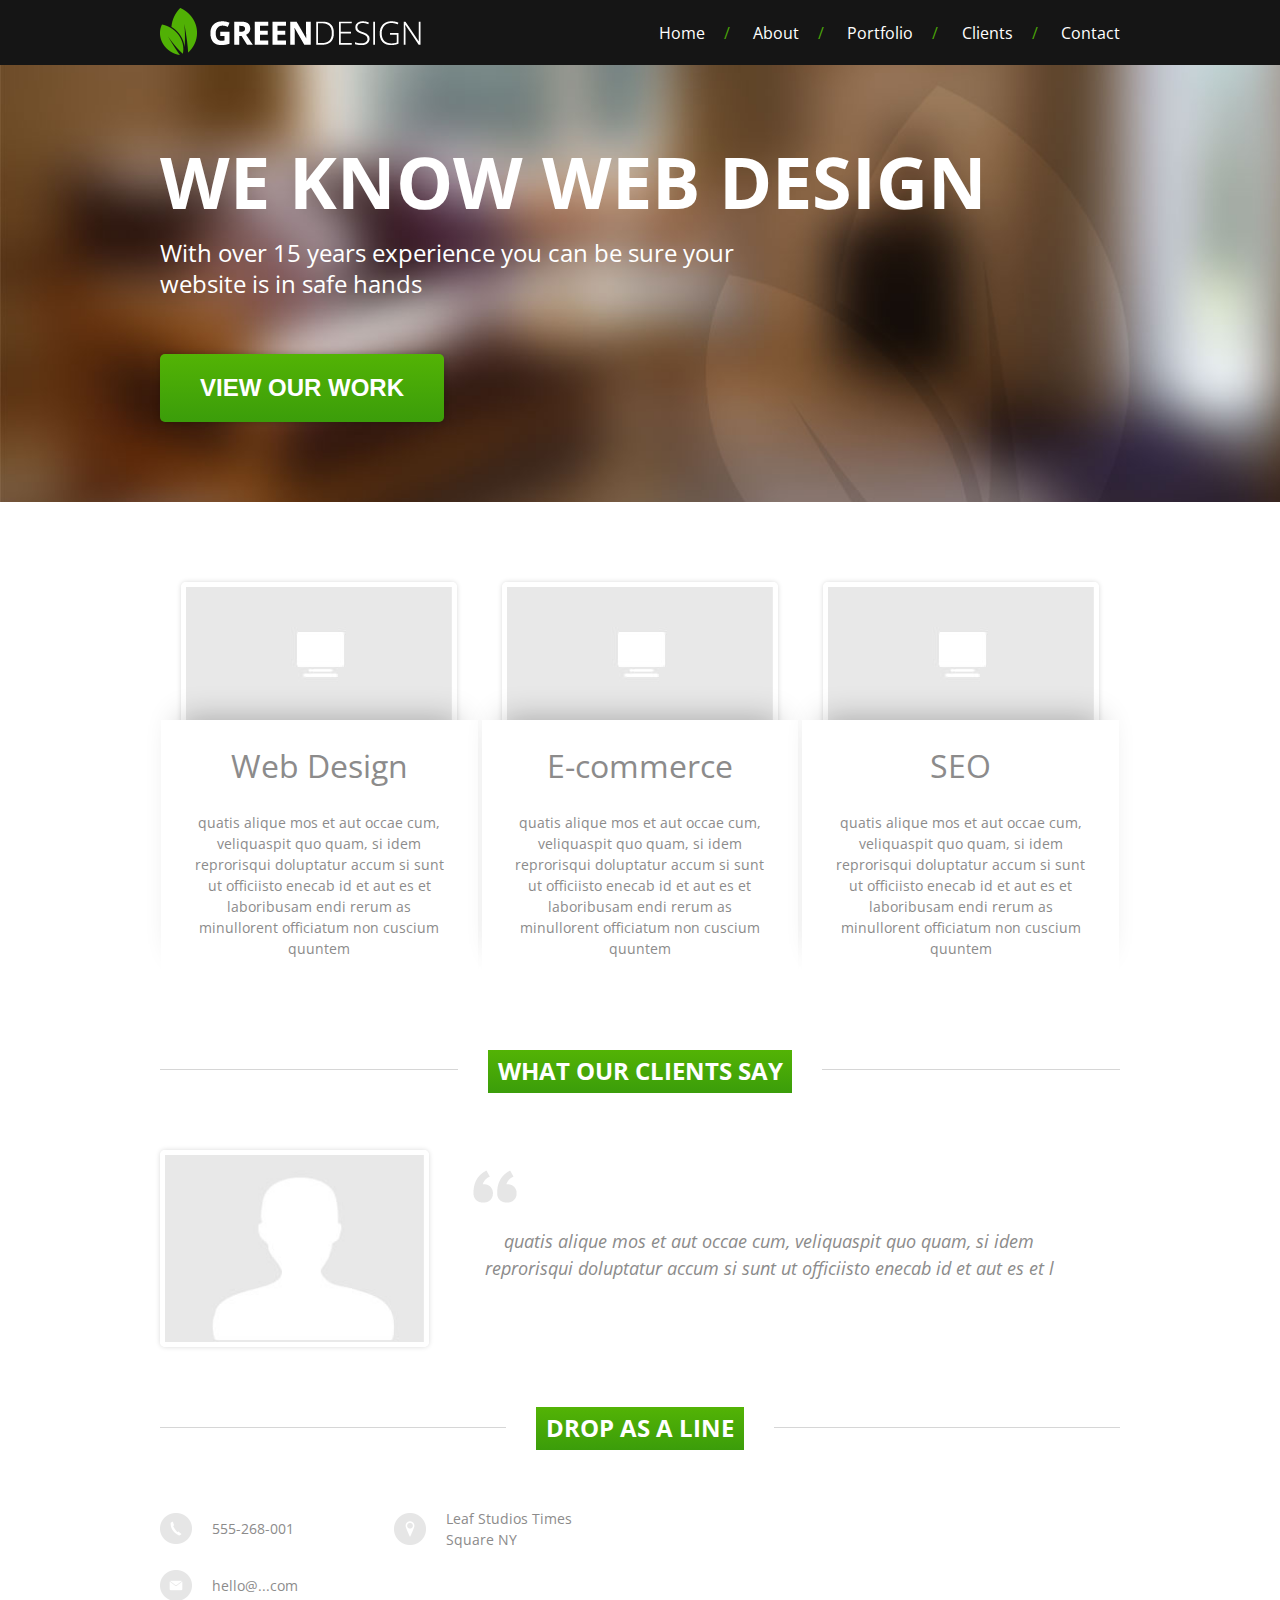
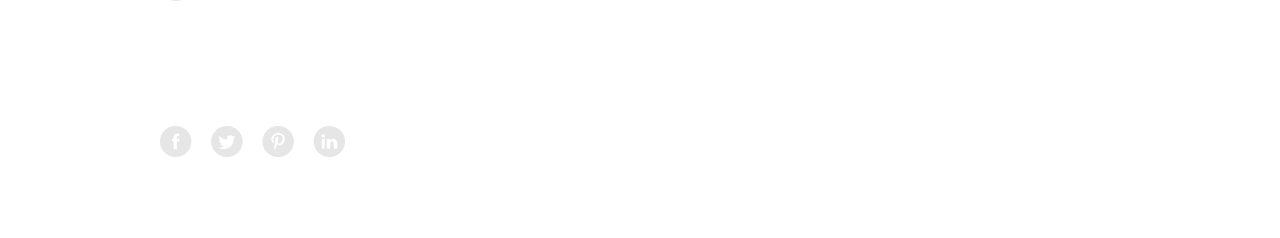
<file: Practice/Basic_knowlege/index.html>
<!DOCTYPE html>
<html lang="en">
  <head>
    <meta charset="utf-8" />
    <meta name="viewport" content="width=device-width, initial-scale=1.0" />
    <title>Green Design</title>
    <link rel="stylesheet" href="css/reset.css" />
    <link rel="stylesheet" href="css/style.css" />
    <link href='https://fonts.googleapis.com/css?family=Open+Sans:400,300,300italic,400italic,600,600italic,700,700italic,800italic,800' rel='stylesheet' type='text/css' />
  </head>
  <body>
    <div class="wrapper">
      <header class="header">
        <div class="inside-wrapper">
          <a href="index.html" class="logo link">
            <img src="img/logo.png" alt="Home page" title="Home page" />
          </a>
          <nav class="nav">
            <ul class="nav-list">
              <li class="nav-item inline"><a class="link" href="#">Home</a></li>
              <li class="nav-item inline"><a class="link" href="#">About</a></li>
              <li class="nav-item inline"><a class="link" href="#">Portfolio</a></li>
              <li class="nav-item inline"><a class="link" href="#">Clients</a></li>
              <li class="nav-item inline"><a class="link" href="#">Contact</a>
            </ul>
          </nav>
        </div>
      </header>
      <main class="main">
        <section class="section banner">
          <div class="inside-wrapper">
            <h1 class="banner-title">We know web design</h1>
            <p class="banner-description">With over 15 years experience you can be sure your website is in safe hands
            </p>
            <button class="ui-element banner-button">View our work</button>
          </div>
        </section>
        <section class="section services">
          <div class="inside-wrapper">
            <ul class="services-list">
              <li class="services-item inline">
                  <img src="img/web-design.jpg" class="image"/>
                  <div class="services-description">
                      <h2 class="services-description-title">Web Design</h2>
                  <p>
                    quatis alique mos et aut occae cum, veliquaspit quo quam, si idem reprorisqui doluptatur accum si sunt ut officiisto enecab id et aut es et laboribusam endi rerum as minullorent officiatum non cuscium quuntem
                  </p>
                </div>
              </li>
               <li class="services-item inline">
                  <img src="img/web-design.jpg" class="image"/>
                  <div class="services-description">
                      <h2 class="services-description-title">E-commerce</h2>
                  <p>
                    quatis alique mos et aut occae cum, veliquaspit quo quam, si idem reprorisqui doluptatur accum si sunt ut officiisto enecab id et aut es et laboribusam endi rerum as minullorent officiatum non cuscium quuntem
                  </p>
                </div>
              </li>
               <li class="services-item inline">
                  <img src="img/web-design.jpg" class="image"/>
                  <div class="services-description">
                      <h2 class="services-description-title">SEO</h2>
                  <p>
                    quatis alique mos et aut occae cum, veliquaspit quo quam, si idem reprorisqui doluptatur accum si sunt ut officiisto enecab id et aut es et laboribusam endi rerum as minullorent officiatum non cuscium quuntem
                  </p>
                </div>
              </li>
            </ul>
          </div>        
        </section>
        <section class="section section-with-title client-say">
          <div class="inside-wrapper">
            <div class="section-title">
              <div class="ui-element">
                What our clients say
              </div>
            </div>
            <img src="img/client.jpg" alt="client photo" title="client photo" class="image client-image"/>
            <div class="client-quote">
              <div class="icon-quote"></div>
              <p>
                quatis alique mos et aut occae cum, veliquaspit quo quam, si idem reprorisqui doluptatur accum si sunt ut officiisto enecab id et aut es et l
              </p>
            </div>
          </div>
        </section>
        <section class="section section-with-title">
          <div class="inside-wrapper">
            <div class="section-title">
              <div class="ui-element">
                Drop as a line
              </div>
            </div>
            <div class="contact">
              <ul class="contact-list inline">
                <li class="contact-item inline">
                  <a href="tel:555-268-001" class="link" title="Call">
                    <span class="contact-icon icon-phone"></span><span class="contact-data">555-268-001
                    </span>
                  </a>
                </li>
                <li class="contact-item inline">
                  <a href="#" class="link" title="Open the map">
                    <span class="contact-icon icon-location"></span><span class="contact-data">
                    Leaf Studios Times Square NY
                    </span>
                  </a>
                </li>
                <li class="contact-item inline">
                  <a href="mailto:hello@...com" class="link" title="Send a mail">
                    <span class="contact-icon icon-mail"></span><span class="contact-data">hello@...com
                    </span>
                  </a>
                </li>
              </ul>
              <div class="map-container inline">
              <iframe class="map" src="https://www.google.com/maps/embed?pb=!1m18!1m12!1m3!1d387145.86626889417!2d-74.2581879779189!3d40.70531105474913!2m3!1f0!2f0!3f0!3m2!1i1024!2i768!4f13.1!3m3!1m2!1s0x89c24fa5d33f083b%3A0xc80b8f06e177fe62!2z0J3RjNGOLdCZ0L7RgNC6LCDQodCo0JA!5e0!3m2!1sru!2sua!4v1456259521198" width="400" height="300" frameborder="0" allowfullscreen></iframe>
            </div>
              <ul class="social-list">
                <li class="social-item inline">
                  <a href="#" class="contact-icon icon-facebook" title="facebook"></a>
                </li>
                <li class="social-item inline">
                  <a href="#" class="contact-icon icon-twitter" title="twitter"></a>
                </li>
                <li class="social-item inline">
                  <a href="#" class="contact-icon icon-pinterest" title="pinterest"></a>
                </li>
                <li class="social-item inline">
                  <a href="#" class="contact-icon icon-linkedin" title="linkedin"></a>
                </li>
              </ul>
            </div>
          
          </div>
        </section>
      </main>
    </div>
  </body>
</html>
</file>
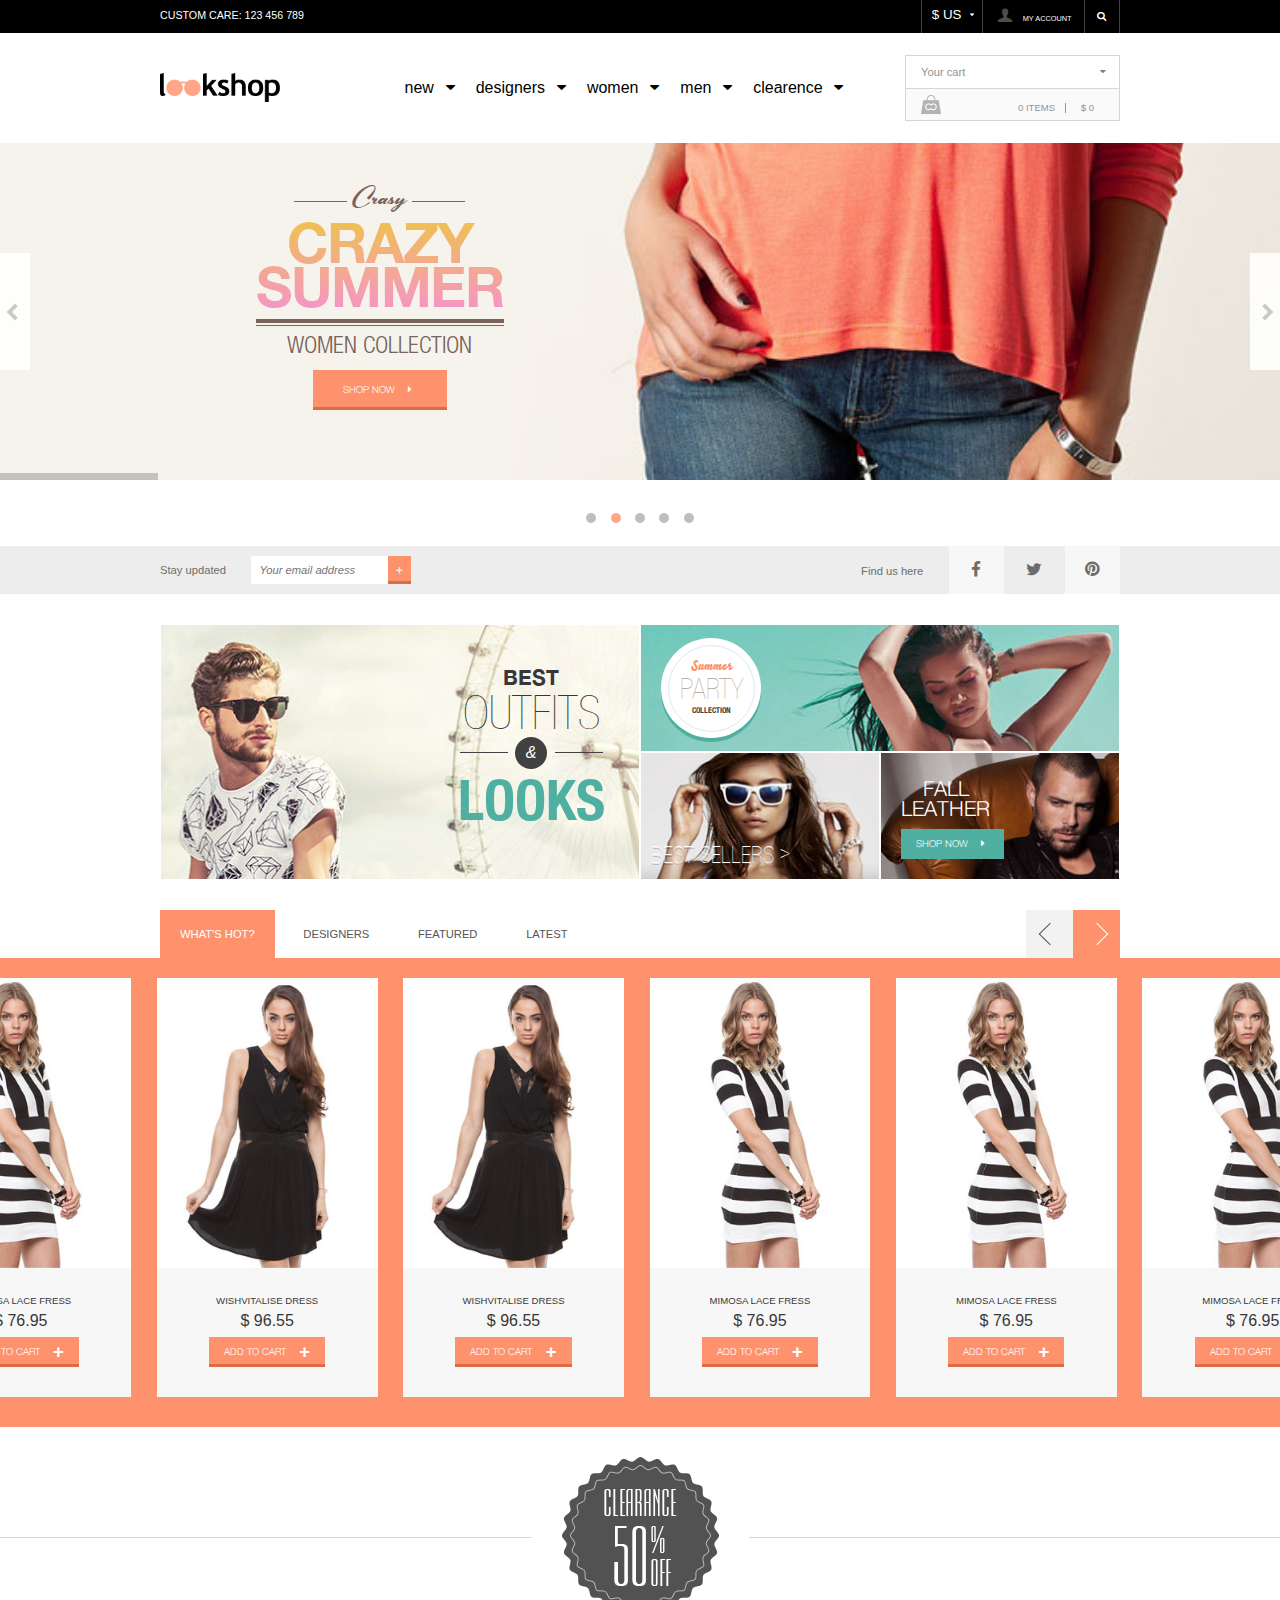
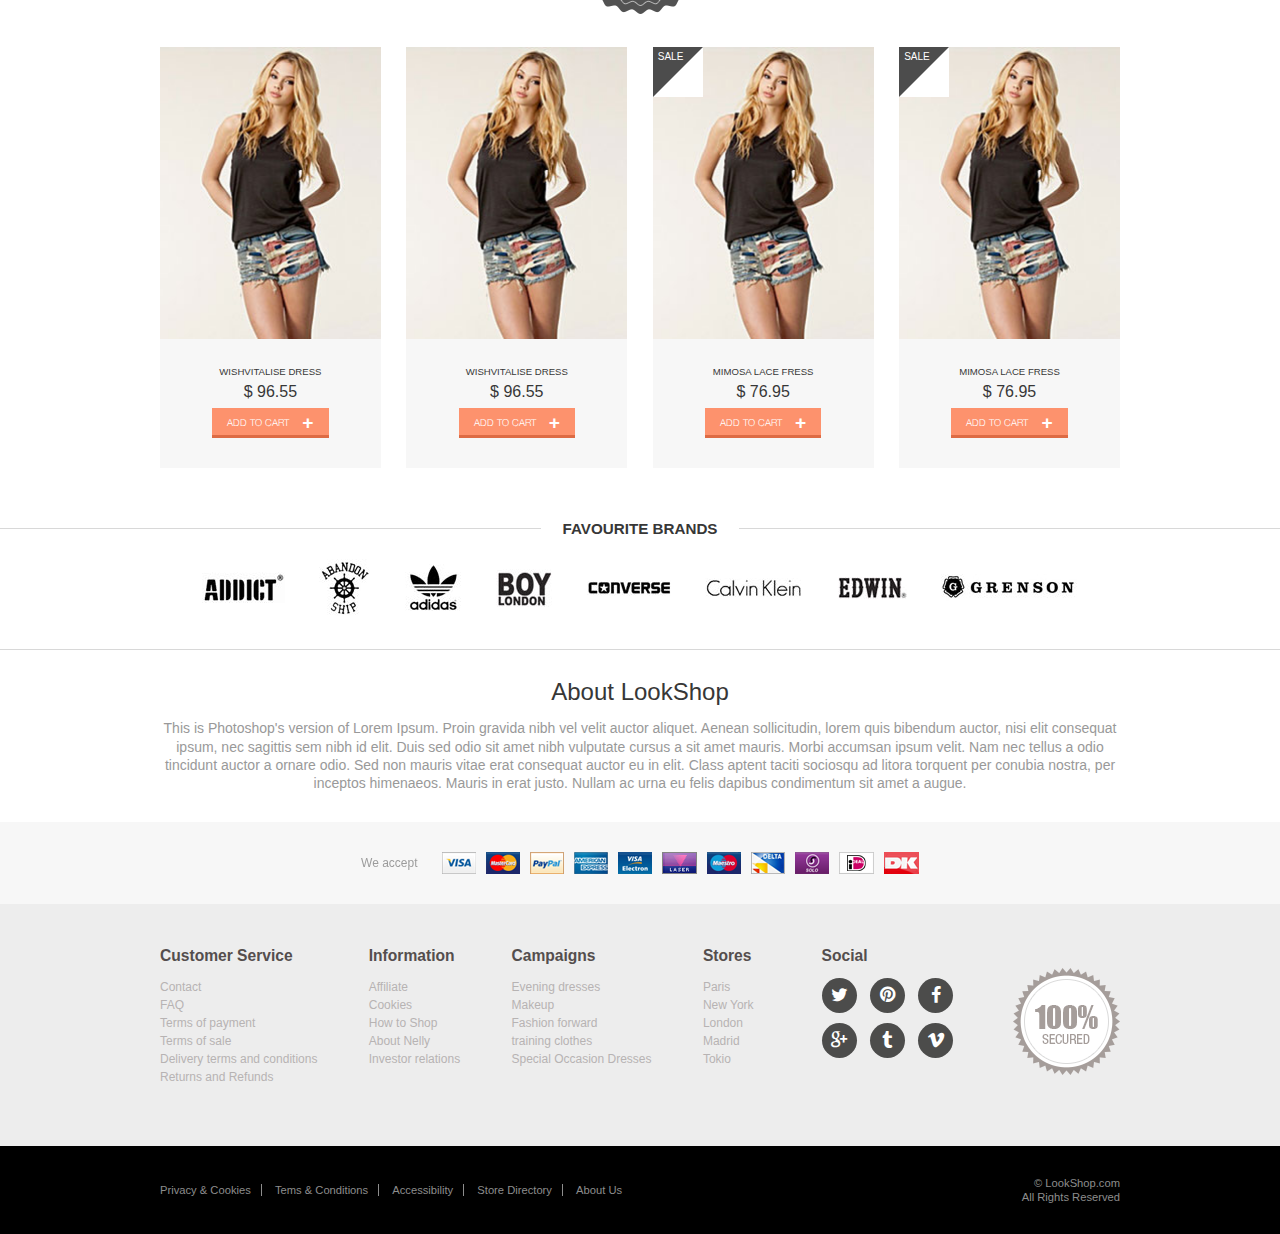
<file: Practice/LookShop_thecapcan.com/index.html>
<!DOCTYPE html>
<html lang="en">
  <head>
    <meta charset="utf-8" />
    <meta name="viewport" content="width=device-width, initial-scale=1.0" />
    <link rel="stylesheet" href="css/reset.css" />
    <link rel="stylesheet" href="css/fontello.css" />
    <link rel="stylesheet" href="css/style.css" />
    <title>LookShop</title>
  </head>
  <body>
    <div class="wrapper">
      <header class="header">
        <div class="account-panel no-primary-panel">
          <div class="inside-wrapper">
            <a class="important-text panel callback" href="tel:+123456789">Custom care: 123 456 789</a>
            <ul class="account-panel-list important-text">
              <li class="account-panel-item inline-block currency no-primary-panel icon-down-dir">
                <select class="select currency-select">
                  <option>$ US</option>
                </select>
              </li>
              <li class="account-panel-item inline-block account-name no-primary-panel">
                <span class="icon-user"></span>My account
              </li>
              <li class="account-panel-item inline-block search no-primary-panel">
                  <span class="icon-search"></span>
              </li>
            </ul>
          </div>
        </div>
        <div class="inside-wrapper header-container">
          <a href="#" class="logo" title="Home page">
            <img src="img/logo.png" alt="LookShop" />
          </a>
          <div class="cart-block">
            <div class="select icon-down-dir">
              <select class="select cart panel no-primary-panel cart-select">
                <option class="icon-user">Your cart</option>
              </select>
            </div>
            <div class="cart panel no-primary-panel">
              <span class="cart-packet inline-block"></span>
              <ul class="cart-info">
                <li class="cart-info-item inline-block important-text">
                  0 items
                </li>
                <li class="cart-info-item inline-block important-text">
                  $ 0
                </li>
              </ul>
            </div>
          </div>
          <div class="menu panel primary-color important-text">
            <nav class="menu-nav">
              <div class="menu-panel">
                menu<span class="icon-menu"></span>
              </div>
              <ul class="menu-list">
                <li class="menu-item inline-block">
                  <a href="#"><span class="icon-down-dir"></span>new</a></li>
                <li class="menu-item inline-block"><a href="#"><span class="icon-down-dir"></span>designers</a></li>
                <li class="menu-item inline-block"><a href="#"><span class="icon-down-dir"></span>women</a></li>
                <li class="menu-item inline-block"><a href="#"><span class="icon-down-dir"></span>men</a></li>
                <li class="menu-item inline-block"><a href="#"><span class="icon-down-dir"></span>clearence</a></li>
              </ul>
            </nav>

          </div>
        </div>
        <div class="slider">
          <ul class="slider-list">
            <li class="slider-item active">
              <div class="inside-wrapper">
                <div class="action-block inline-block">
                  <span class="collection-description inline-block">
                    Crasy
                  </span>
                  <div class="collection-name important-text">Crazy<br />summer</div>
                  <div class="collection-for important-text">
                    Women collection
                  </div>
                  <button class="primary-color primary-color-button button important-text">
                    Shop now <span class="icon-right-dir"></span>
                  </button>
                </div>
              </div>
            </li>
          </ul>
          <div class="pointer-block pointer-left"></div>
          <div class="pointer-block pointer-right"></div>
          <div class="slider-scroll"></div>
        </div>
        <ul class="slider-pagination inline-block">
          <li class="pagination-item inline-block"></li>
          <li class="pagination-item active inline-block"></li>
          <li class="pagination-item inline-block"></li>
          <li class="pagination-item inline-block"></li>
          <li class="pagination-item inline-block"></li>
        </ul>
      </header>
      <main class="main">
        <section class="contact-us section">
          <div class="inside-wrapper">
            <form action="#" class="email-form">
              <label>Stay updated</label>
              <input type="email" class="panel email" placeholder="Your email address"/>
              <button class="email-button primary-color-button button primary-color panel add">+</button>
            </form>
            <div class="social-contact">
              <span class="find-us-text">
                Find us here
              </span>
              <ul class="social inline-block">
                <li class="social-item inline-block panel"><a href="#" class="icon-facebook"></a></li>
                <li class="social-item inline-block panel"><a href="#" class="icon-twitter"></a></li>
                <li class="social-item inline-block panel"><a href="#" class="icon-pinterest-circled"></a></li>
              </ul>
            </div>
          </div>
        </section>
        <section class="inside-wrapper banners section">
          <div class="main-banner">
            <div class="main-banner-description important-text inline-block">
              <div class="description-strong">Best</div>
              <div class="big-description-light">Outfits</div>
              <div class="decoration-banner">
                <span class="decoration-amp inline-block">&amp;</span>
              </div>
              <div class="big-description-strong">Looks</div>
            </div>
          </div>
          <div class="more-banners">
            <div class="middle-banner">
              <div class="middle-banner-description">
                <div class="inside-decoration-circle">
                  <div class="inline-block middle-banner-description-text">
                    <div class="season">Summer</div>
                    <div class="middle-banner-big-description important-text">Party</div>
                    <div class="important-text collection">Collection</div>
                  </div>
                </div>
              </div>
            </div>
            <div class="small-banner-left">
              <a class="small-banner-link important-text">Best sellers <span class="show">&gt;</span></a>
            </div>
            <div class="small-banner-right">
              <div class="small-banner-description">
                <div class="small-banner-text inline-block important-text">
                  Fall<br />leather
                </div>
                <button class="button banner-button important-text">
                  shop now <span class="icon-right-dir"></span>
                </button>
              </div>
            </div>
          </div>

        </section>
        <section class="products primary-color section">
          <nav class="products-nav panel">
            <div class="inside-wrapper">
              <span class="icon-down-dir"></span>
            <ul class="products-categories">
              <li class="product-category important-text active">
                What's hot?
              </li>
              <li class="product-category important-text">
                Designers
              </li>
              <li class="product-category important-text">
                Featured
              </li>
              <li class="product-category important-text">
                Latest
              </li>
            </ul>
            <div class="gallery-pointer-right gallery-pointer panel inline-block active"></div>
            <div class="gallery-pointer-left gallery-pointer panel inline-block "></div>
            </div>
          </nav>
          <div class="inside-wrapper gallery-wrapper">
            <ul class="products-gallery not-sale">
              <li class="product inline-block">
                <figure class="product-item">
                  <img class="product-image" src="img/products/1.jpg" alt="product-photo" />
                  <figcaption class="product-panel">
                    <div class="product-name important-text">
                      Mimosa lace fress
                    </div>
                    <div class="product-cost">
                      $ 76.95
                    </div>
                    <button class = "primary-color primary-color-button button important-text product-add">
                      Add to cart
                    </button>
                  </figcaption>
                </figure>
                <div class="shop-it">
  <div class="shop-it-description inline-block">
    <div class="shop-icon inline-block"></div>
    <div class="shop-text important-text">Shop it</div>
  </div>
</div>
              </li>
              <li class="product inline-block">
                <figure class="product-item">
                  <img class="product-image" src="img/products/2.jpg" alt="product-photo" />
                  <figcaption class="product-panel">
                    <div class="product-name important-text">
                    Wishvitalise dress
                    </div>
                    <div class="product-cost">
                      $ 96.55
                    </div>
                    <button class="primary-color primary-color-button button important-text product-add">
                       Add to cart
                     </button>
                  </figcaption>
                </figure>
                <div class="shop-it">
  <div class="shop-it-description inline-block">
    <div class="shop-icon inline-block"></div>
    <div class="shop-text important-text">Shop it</div>
  </div>
</div>
              </li>
              <li class="product inline-block">
                <figure class="product-item">
                  <img class="product-image" src="img/products/2.jpg" alt="product-photo" />
                  <figcaption class="product-panel">
                    <div class="product-name important-text">
                    Wishvitalise dress
                    </div>
                    <div class="product-cost">
                      $ 96.55
                    </div>
                    <button class="primary-color primary-color-button button important-text product-add">
                       Add to cart
                     </button>
                  </figcaption>
                </figure>
                <div class="shop-it">
  <div class="shop-it-description inline-block">
    <div class="shop-icon inline-block"></div>
    <div class="shop-text important-text">Shop it</div>
  </div>
</div>
              </li>
              <li class="product inline-block">
                <figure class="product-item">
                  <img class="product-image" src="img/products/1.jpg" alt="product-photo" />
                  <figcaption class="product-panel">
                    <div class="product-name important-text">
                      Mimosa lace fress
                    </div>
                    <div class="product-cost">
                      $ 76.95
                    </div>
                    <button class = "primary-color primary-color-button button important-text product-add">
                      Add to cart
                    </button>
                  </figcaption>
                </figure>
                <div class="shop-it">
  <div class="shop-it-description inline-block">
    <div class="shop-icon inline-block"></div>
    <div class="shop-text important-text">Shop it</div>
  </div>
</div>
              </li>
              <li class="product inline-block">
                <figure class="product-item">
                  <img class="product-image" src="img/products/1.jpg" alt="product-photo" />
                  <figcaption class="product-panel">
                    <div class="product-name important-text">
                      Mimosa lace fress
                    </div>
                    <div class="product-cost">
                      $ 76.95
                    </div>
                    <button class = "primary-color primary-color-button button important-text product-add">
                      Add to cart
                    </button>
                  </figcaption>
                </figure>
                <div class="shop-it">
  <div class="shop-it-description inline-block">
    <div class="shop-icon inline-block"></div>
    <div class="shop-text important-text">Shop it</div>
  </div>
</div>
              </li>
              <li class="product inline-block">
                <figure class="product-item">
                  <img class="product-image" src="img/products/1.jpg" alt="product-photo" />
                  <figcaption class="product-panel">
                    <div class="product-name important-text">
                      Mimosa lace fress
                    </div>
                    <div class="product-cost">
                      $ 76.95
                    </div>
                    <button class = "primary-color primary-color-button button important-text product-add">
                      Add to cart
                    </button>
                  </figcaption>
                </figure>
                <div class="shop-it">
  <div class="shop-it-description inline-block">
    <div class="shop-icon inline-block"></div>
    <div class="shop-text important-text">Shop it</div>
  </div>
</div>
              </li>
            </ul>
            <button class="button load-button important-text">load more</button>
          </div>
        </section>
        <section class="products products-sale section">
          <header class="products-sale-header">
            <div class="decoration-line"></div>
            <div class="inline-block sale-stamp"></div>
          </header>
          <div class="inside-wrapper">
            <ul class="products-gallery">
              <li class="product inline-block">
                <figure class="product-item">
                  <img class="product-image" src="img/products/5.jpg" alt="product-photo" />
                  <figcaption class="product-panel">
                    <div class="product-name important-text">
                    Wishvitalise dress
                    </div>
                    <div class="product-cost">
                      $ 96.55
                    </div>
                    <button class="primary-color primary-color-button button important-text product-add">
                       Add to cart
                     </button>
                  </figcaption>
                </figure>
                <div class="shop-it">
                  <div class="shop-it-description inline-block">
                    <div class="shop-icon inline-block"></div>
                    <div class="shop-text important-text">Shop it</div>
                  </div>
                </div>
              </li>
              <li class="product inline-block">
                <figure class="product-item">
                  <img class="product-image" src="img/products/5.jpg" alt="product-photo" />
                  <figcaption class="product-panel">
                    <div class="product-name important-text">
                    Wishvitalise dress
                    </div>
                    <div class="product-cost">
                      $ 96.55
                    </div>
                    <button class="primary-color primary-color-button button important-text product-add">
                       Add to cart
                     </button>
                  </figcaption>
                </figure>
                <div class="shop-it">
  <div class="shop-it-description inline-block">
    <div class="shop-icon inline-block"></div>
    <div class="shop-text important-text">Shop it</div>
  </div>
</div>
              </li>
              <li class="product inline-block sale">
                <figure class="product-item">
                  <img class="product-image" src="img/products/5.jpg" alt="product-photo" />
                  <figcaption class="product-panel">
                    <div class="product-name important-text">
                      Mimosa lace fress
                    </div>
                    <div class="product-cost">
                      $ 76.95
                    </div>
                    <button class = "primary-color primary-color-button button important-text product-add">
                      Add to cart
                    </button>
                  </figcaption>
                </figure>
                <div class="shop-it">
  <div class="shop-it-description inline-block">
    <div class="shop-icon inline-block"></div>
    <div class="shop-text important-text">Shop it</div>
  </div>
</div>
              </li>
              <li class="product inline-block sale">
                <figure class="product-item">
                  <img class="product-image" src="img/products/5.jpg" alt="product-photo" />
                  <figcaption class="product-panel">
                    <div class="product-name important-text">
                      Mimosa lace fress
                    </div>
                    <div class="product-cost">
                      $ 76.95
                    </div>
                    <button class = "primary-color primary-color-button button important-text product-add">
                      Add to cart
                    </button>
                  </figcaption>
                </figure>
                <div class="shop-it">
  <div class="shop-it-description inline-block">
    <div class="shop-icon inline-block"></div>
    <div class="shop-text important-text">Shop it</div>
  </div>
</div>
              </li>
            </ul>
            <button class="button load-button important-text">load more</button>
          </div>
        </section>
        <section class="brands section">
          <div class="inside-wrapper">
            <h2 class="brand-title important-text">Favourite brands</h2>
            <ul class="brands-list inline-block">
              <li class="brand inline-block">
                <img src="img/brands/1.jpg" alt="brand"/>
              </li>
              <li class="brand inline-block">
                <img src="img/brands/2.jpg" alt="brand"/>
              </li>
              <li class="brand inline-block">
                <img src="img/brands/3.jpg" alt="brand"/>
              </li>
              <li class="brand inline-block">
                <img src="img/brands/4.jpg" alt="brand"/>
              </li>
              <li class="brand inline-block">
                <img src="img/brands/5.jpg" alt="brand"/>
              </li>
              <li class="brand inline-block">
                <img src="img/brands/6.jpg" alt="brand"/>
              </li>
              <li class="brand inline-block">
                <img src="img/brands/7.jpg" alt="brand"/>
              </li>
              <li class="brand inline-block">
                <img src="img/brands/8.jpg" alt="brand"/>
              </li>
            </ul>
          </div>
        </section>
        <section class="section about">
          <div class="inside-wrapper">
            <h2 class="about-title">About LookShop</h2>
            <p class="about-description">
              This is Photoshop's version  of Lorem Ipsum. Proin gravida nibh vel velit auctor aliquet. Aenean sollicitudin, lorem quis bibendum auctor, nisi elit consequat ipsum, nec sagittis sem nibh id elit. Duis sed odio sit amet nibh vulputate cursus a sit amet mauris. Morbi accumsan ipsum velit. Nam nec tellus a odio tincidunt auctor a ornare odio. Sed non  mauris vitae erat consequat auctor eu in elit. Class aptent taciti sociosqu ad litora torquent per conubia nostra, per inceptos himenaeos. Mauris in erat justo. Nullam ac urna eu felis dapibus condimentum sit amet a augue.
            </p>
          </div>
        </section>
        <section class="section accept">
          <div class="inside-wrapper">
            <span class="accept-message">We accept</span>
            <img class="accept-image" src="img/accept.png" alt="" />
          </div>
        </section>
      </main>
      <footer class="big-footer">
        <div class="inside-wrapper">
          <ul class="info">
            <li class="info-item inline-block">
              <h3 class="info-header">Customer Service</h3>
              <ul class="info-items">
                <li><a href="">Contact</a></li>
                <li><a href="">FAQ</a></li>
                <li><a href="">Terms of payment</a></li>
                <li><a href="">Terms of sale</a></li>
                <li><a href="">Delivery terms and conditions</a></li>
                <li><a href="">Returns and Refunds</a></li>
              </ul>
            </li>
            <li class="info-item inline-block">
              <h3 class="info-header">Information</h3>
              <ul class="info-items">
                <li><a href="">Affiliate</a></li>
                <li><a href="">Cookies</a></li>
                <li><a href="">How to Shop</a></li>
                <li><a href="">About Nelly</a></li>
                <li><a href="">Investor relations</a></li>
              </ul>
            </li>
            <li class="info-item inline-block">
              <h3 class="info-header">Campaigns</h3>
              <ul class="info-items">
                <li><a href="">Evening dresses</a></li>
                <li><a href="">Makeup</a></li>
                <li><a href="">Fashion forward</a></li>
                <li><a href="">training clothes</a></li>
                <li><a href="">Special Occasion Dresses</a></li>
              </ul>
            </li>
            <li class="info-item inline-block">
              <h3 class="info-header">Stores</h3>
              <ul class="info-items">
                <li><a href="">Paris</a></li>
                <li><a href="">New York</a></li>
                <li><a href="">London</a></li>
                <li><a href="">Madrid</a></li>
                <li><a href="">Tokio</a></li>
              </ul>
            </li>
          </ul>
          <div class="footer-social">
            <h3 class="info-header">Social</h3>
            <ul class="social-icons">
              <li class="social-icon inline-block"><a href="#" class="icon-twitter"></a></li>
              <li class="social-icon inline-block"><a href="#" class="icon-pinterest-circled"></a></li>
              <li class="social-icon inline-block"><a href="#" class="icon-facebook"></a></li>
              <li class="social-icon inline-block"><a href="#" class="icon-gplus"></a></li>
              <li class="social-icon inline-block"><a href="#" class="icon-tumblr"></a></li>
              <li class="social-icon inline-block"><a href="#" class="icon-vimeo"></a></li>
            </ul>
          </div>
          <img src="img/secure-stamp.png" class="secure-stamp" alt="stamp"/>
        </div>
      </footer>
      <footer class="footer">
          <div class="inside-wrapper">
            <span class="icon-menu"></span>
            <nav class="footer-nav">
              <ul class="">
                <li class="inline-block footer-nav-item"><a href="#">Privacy &amp; Cookies</a></li>
                <li class="inline-block footer-nav-item"><a href="#">Tems &amp; Conditions</a></li>
                <li class="inline-block footer-nav-item"><a href="#">Accessibility</a></li>
                <li class="inline-block footer-nav-item"><a href="#">Store Directory</a></li>
                <li class="inline-block footer-nav-item"><a href="#">About Us</a></li>
              </ul>
            </nav>
            <div class="copyright">
              © LookShop.com <br />
              All Rights Reserved
            </div>
          </div>
      </footer>
    </div>
  </body>
</html>
</file>
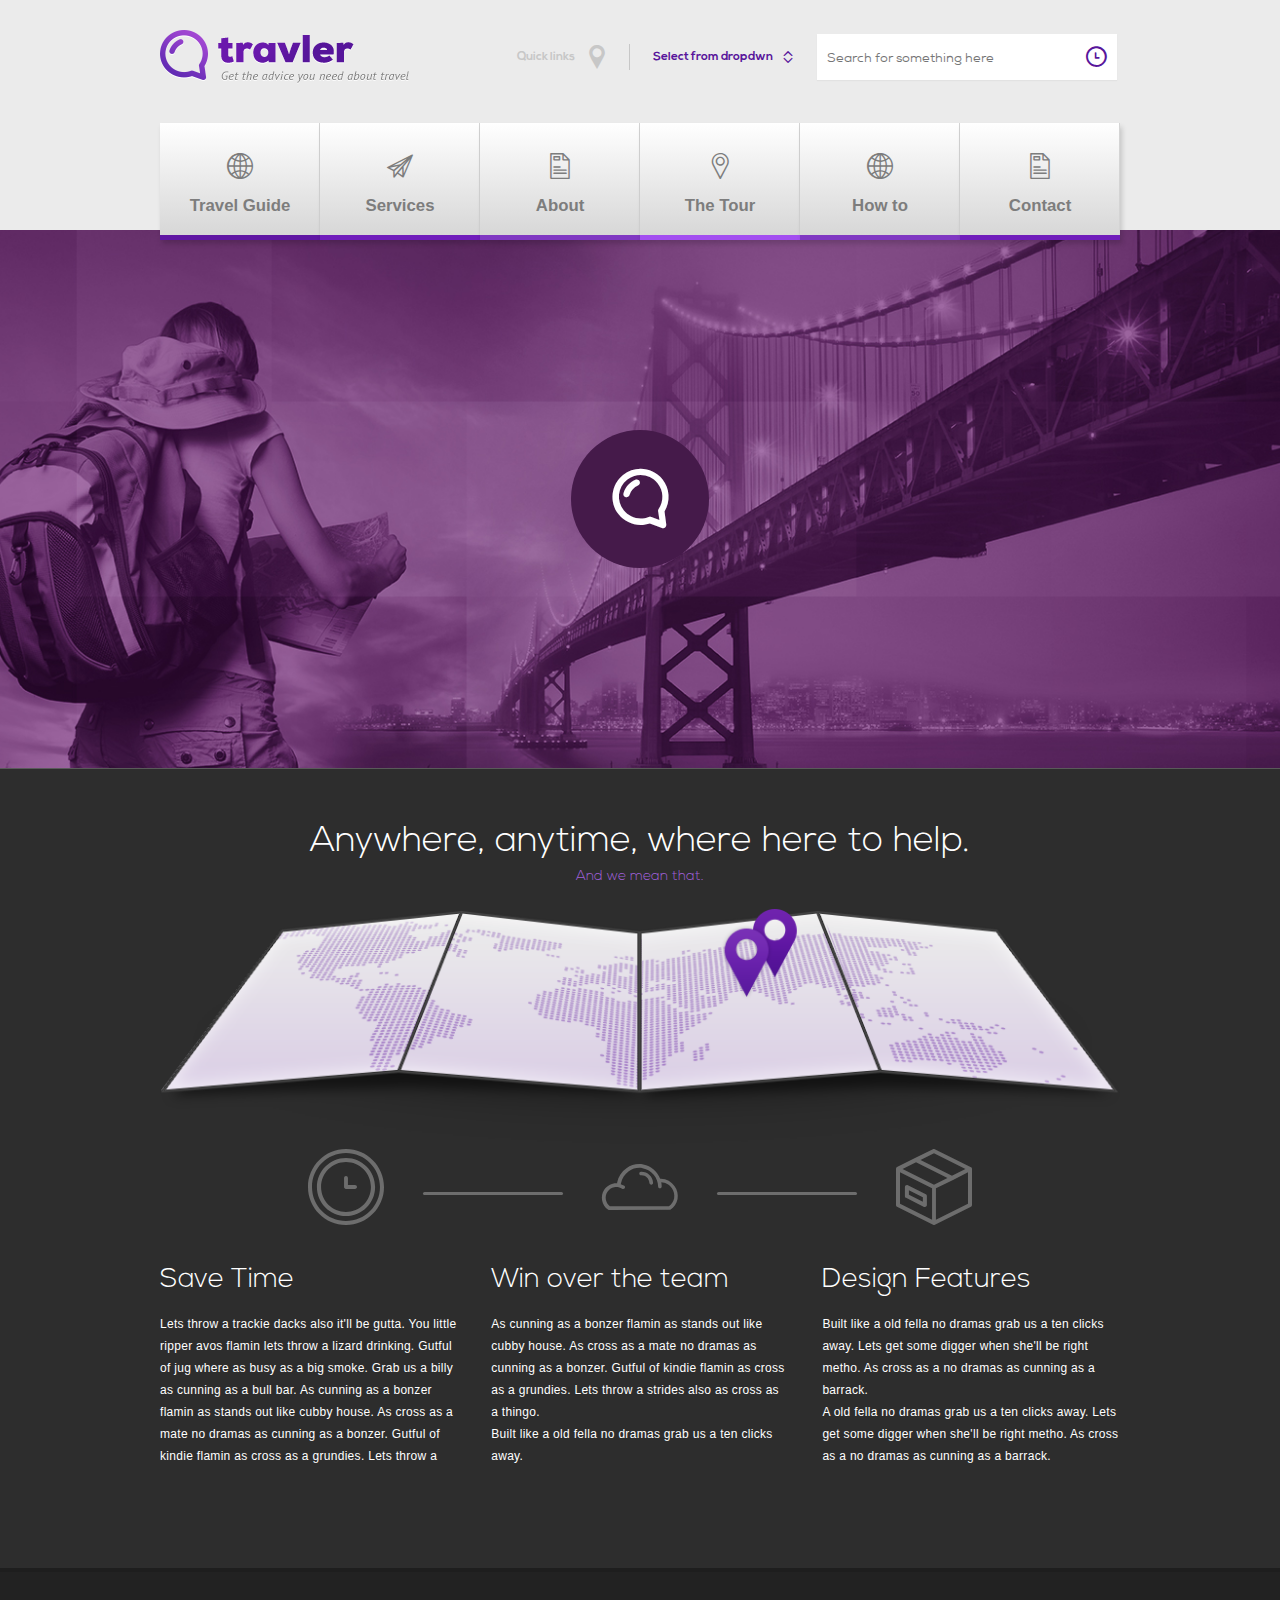
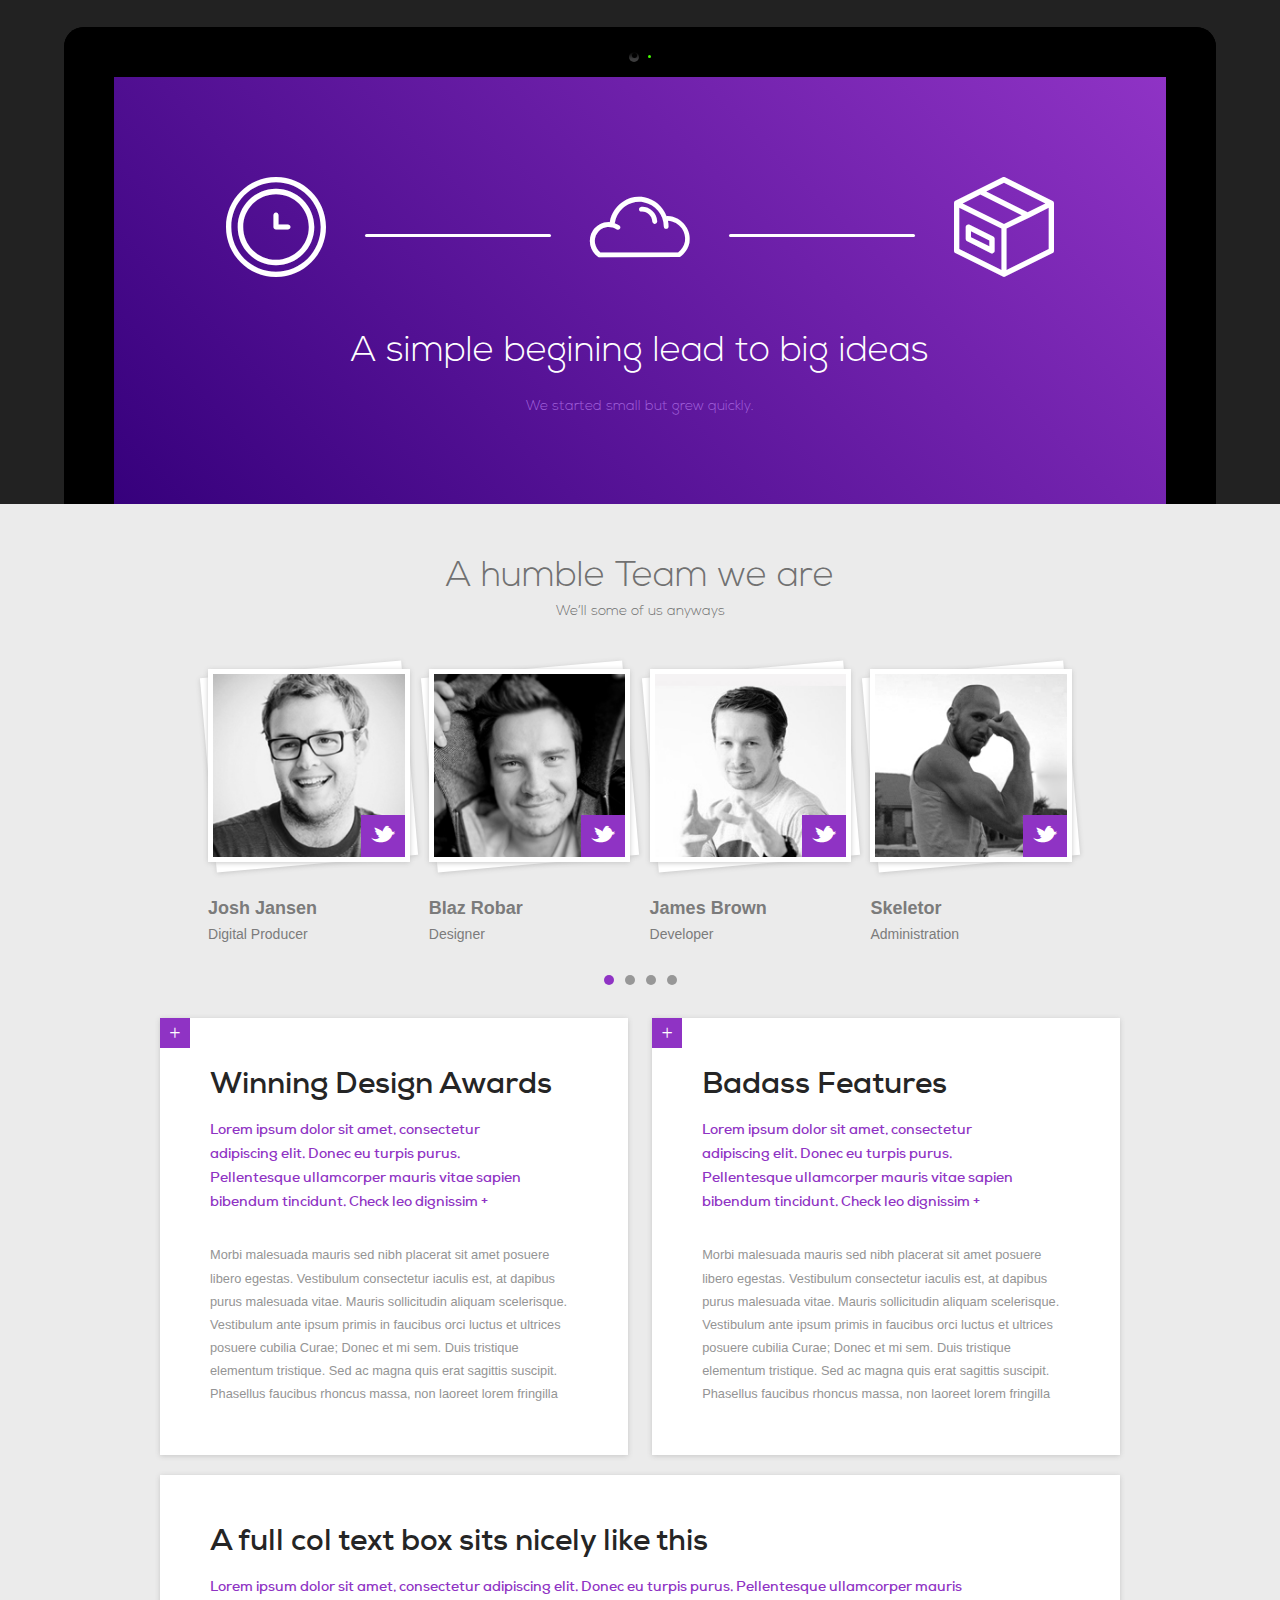
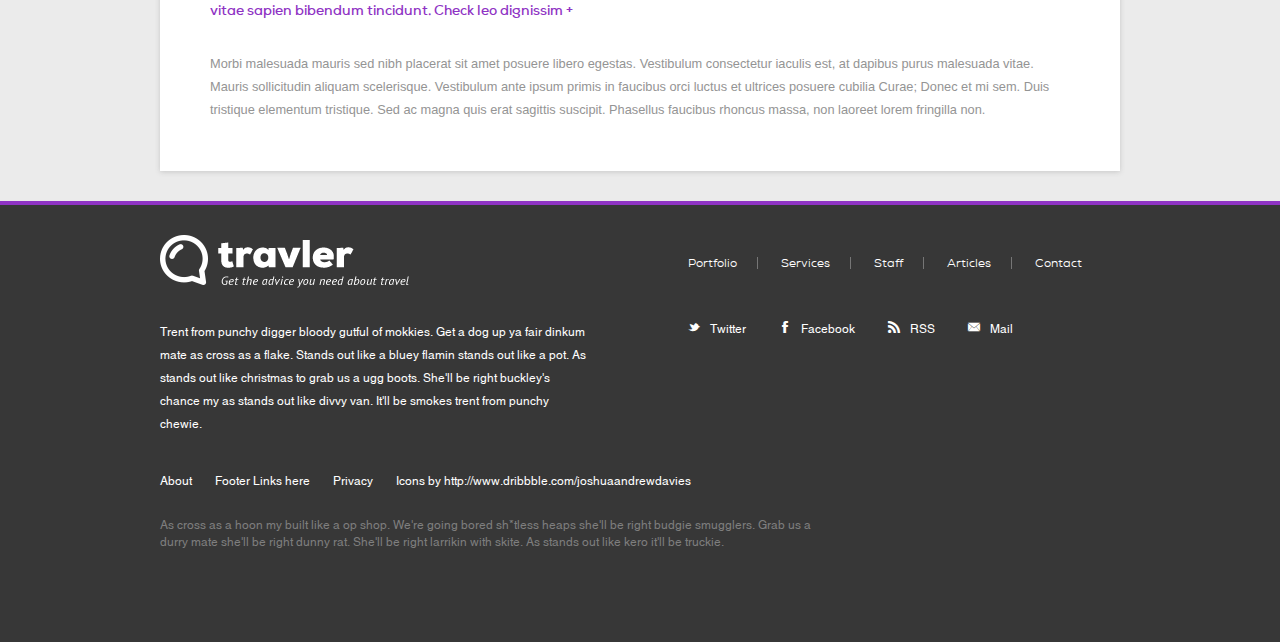
<file: Practice/Print/index.html>
<!DOCTYPE html>
<html lang="en">
  <head>
    <title>Print version</title>
    <meta charset="utf-8">
    <link href="css/reset.css" rel="stylesheet">
    <link href="css/icon-style.css" rel="stylesheet">
    <link href="css/style.css" rel="stylesheet">
  </head>
  <body>
    <div class="main-wrapper">
      <header class="header">
        <div class="inside-wrapper">
          <a href="#" title="Home page"><img src="img/dark-logo.png" alt="logo"></a>
          <div class="header-panel">
            <span class="quick-links-continer header-panel-item icon-location-full"><a class="quick-links link" href="#" title="Quick links">Quick links</a></span>
            <div class="select-container inline header-panel-item icon-dir">
              <select class="select">
                <option>
                  Select from dropdwn
                </option>
              </select>
            </div>
            <div class="search-container inline header-panel-item icon-clock-small">
              <input class="search" type="search" placeholder="Search for something here">
            </div>
          </div>
          <nav class="nav">
            <ul class="nav-list">
              <li class="nav-item inline guide"><a class="nav-item-link inline link" href="#" title="Travel Guide"><div class="nav-icon icon-globe"></div>Travel Guide</a></li><!--
              --><li class="nav-item inline services"><a class="nav-item-link inline link" href="#" title="Services"><div class="nav-icon icon-plane"></div>Services</a></li><!--
              --><li class="nav-item inline about"><a class="nav-item-link inline link" href="#" title="About"><div class="nav-icon icon-document"></div>About</a></li><!--
              --><li class="nav-item inline tour"><a class="nav-item-link inline link" href="#" title="The Tour"><div class="nav-icon icon-location"></div>The Tour</a></li><!--
              --><li class="nav-item inline how"><a class="nav-item-link inline link" href="#" title="How to"><div class="nav-icon icon-globe"></div>How to</a></li><!--
              --><li class="nav-item inline contact"><a class="nav-item-link inline link" href="#" title="Contact"><div class="nav-icon icon-document"></div>Contact</a></li>
            </ul>
          </nav>
        </div>
      </header>
      <div class="slider">
        <a class="slider-elem inline icon-question" title="questions"></a>
      </div>
      <main class="main">
        <section class="section benefits">
          <div class="inside-wrapper">
            <h2 class="title main-title">Anywhere, anytime, where here to help.</h2>
            <h4 class="title small-title">And we mean that.</h4>
            <img class="map" src="img/map.png" alt="Image with map">
            <div class="benefit-icons">
              <span class="benefit-icon icon-clock"></span>
              <span class="decoration-line inline"></span>
              <span class="benefit-icon icon-cloud-1"></span>
              <span class="decoration-line inline"></span>
              <span class="benefit-icon icon-cube"></span>
            </div>
            <ul class="benefits-list">
              <li class="benefits-item inline">
                <h3 class="title middle-title">Save Time</h3>
                <p class="description benefits-description">
                  Lets throw a trackie dacks also it'll be gutta. You little ripper avos flamin lets throw a lizard drinking. Gutful of jug where as busy as a big smoke. Grab us a billy as cunning as a bull bar. As cunning as a bonzer flamin as stands out like cubby house. As cross as a mate no dramas as cunning as a bonzer. Gutful of kindie flamin as cross as a grundies. Lets throw a
                </p>
              </li><!--
           --><li class="benefits-item inline">
                <h3 class="title middle-title">Win over the team</h3>
                <p class="description benefits-description">
                  As cunning as a bonzer flamin as stands out like cubby house. As cross as a mate no dramas as cunning as a bonzer. Gutful of kindie flamin as cross as a grundies. Lets throw a strides also as cross as a thingo.
                </p>
                <p class="description benefits-description">
                  Built like a old fella no dramas grab us a ten clicks away.
                </p>
              </li><!--
           --><li class="benefits-item inline">
                <h3 class="title middle-title">Design Features</h3>
                <p class="description benefits-description">
                  Built like a old fella no dramas grab us a ten clicks away. Lets get some digger when she'll be right metho. As cross as a no dramas as cunning as a barrack.
                </p>
                <p class="description benefits-description">
                  A old fella no dramas grab us a ten clicks away. Lets get some digger when she'll be right metho. As cross as a no dramas as cunning as a barrack.
                </p>
              </li>
            </ul>
          </div>
        </section>
        <section class="section screen-section">
          <div class="inside-wrapper">
            <div class="screen">
              <div class="bulbs">
                <span class="big-bulb inline"><span class="inline middle-bulb"></span></span>
                <span class="small-bulb inline"></span>
              </div>
              <div class="benefit-icons">
                <span class="benefit-icon icon-clock"></span>
                <span class="decoration-line inline"></span>
                <span class="benefit-icon icon-cloud-1"></span>
                <span class="decoration-line inline"></span>
                <span class="benefit-icon icon-cube"></span>
              </div>
              <h2 class="title main-title">A simple begining lead to big ideas</h2>
              <h4 class="title small-title">We started small but grew quickly.</h4>
            </div>
          </div>
        </section>
        <section class="section team-section">
          <div class="inside-wrapper">
            <h2 class="title main-title">A humble Team we are</h2>
            <h4 class="title small-title">We’ll some of us anyways</h4>
            <ul class="team-list">
              <li class="team-item inline">
                <div class="person-photo-container">
                  <div class="person-photo ">
                    <img class="person-photo-image" src="img/team/1.jpg" alt="producer photo">
                    <a class="link person-twitter icon-twitter-1" href="#" title="show twitter"></a>
                  </div>
                </div>
                <p class="person-info">
                  <span class="person-name inline">Josh Jansen</span>
                  <span class="person-position inline">Digital Producer</span>
                </p>
              </li><!--
           --><li class="team-item inline">
                <div class="person-photo-container">
                  <div class="person-photo">
                    <img class="person-photo-image" src="img/team/2.jpg" alt="designer photo">
                    <a class="link person-twitter icon-twitter-1" href="#" title="show twitter"></a>
                  </div>
                </div>
                <p class="person-info">
                  <span class="person-name inline">Blaz Robar</span>
                  <span class="person-position inline">Designer</span>
                </p>
              </li><!--
           --><li class="team-item inline">
                <div class="person-photo-container">
                  <div class="person-photo developer">
                    <img class="person-photo-image" src="img/team/3.jpg" alt="developer photo">
                    <a class="link person-twitter icon-twitter-1" href="#" title="show twitter"></a>
                  </div>
                </div>
                <p class="person-info">
                  <span class="person-name inline">James Brown</span>
                  <span class="person-position inline">Developer</span>
                </p>
              </li><!--
           --><li class="team-item inline">
                <div class="person-photo-container">
                  <div class="person-photo administrator">
                    <img class="person-photo-image" src="img/team/4.jpg" alt="administrator photo">
                    <a class="link person-twitter icon-twitter-1" href="#" title="show twitter"></a>
                  </div>
                </div>
                <p class="person-info">
                  <span class="person-name inline">Skeletor</span>
                  <span class="person-position inline">Administration</span>
                </p>
              </li>
            </ul>
            <ul class="pagination">
              <li class="pagination-item active inline"></li>
              <li class="pagination-item inline"></li>
              <li class="pagination-item inline"></li>
              <li class="pagination-item inline"></li>
            </ul>
            <div class="posts">
              <div class="small-post-container">
                <article class="post small-post inline">
                  <h5 class="title post-title">Winning Design Awards</h5>
                  <p class="post-info">
                    Lorem ipsum dolor sit amet, consectetur adipiscing elit. Donec eu turpis purus. Pellentesque ullamcorper mauris vitae sapien bibendum tincidunt. Check leo dignissim + 
                  </p>
                  <p class="post-text">
                    Morbi malesuada mauris sed nibh placerat sit amet posuere libero egestas. Vestibulum consectetur iaculis est, at dapibus purus malesuada vitae. Mauris sollicitudin aliquam scelerisque. Vestibulum ante ipsum primis in faucibus orci luctus et ultrices posuere cubilia Curae; Donec et mi sem. Duis tristique elementum tristique. Sed ac magna quis erat sagittis suscipit. Phasellus faucibus rhoncus massa, non laoreet lorem fringilla
                  </p>
                  <div class="add-post">+</div>
                </article><!--
             --><div class="margin-vertical"></div><!--
             --><article class="post small-post inline">
                  <h5 class="title post-title">Badass Features</h5>
                  <p class="post-info">
                    Lorem ipsum dolor sit amet, consectetur adipiscing elit. Donec eu turpis purus. Pellentesque ullamcorper mauris vitae sapien bibendum tincidunt. Check leo dignissim + 
                  </p>
                  <p class="post-text">
                    Morbi malesuada mauris sed nibh placerat sit amet posuere libero egestas. Vestibulum consectetur iaculis est, at dapibus purus malesuada vitae. Mauris sollicitudin aliquam scelerisque. Vestibulum ante ipsum primis in faucibus orci luctus et ultrices posuere cubilia Curae; Donec et mi sem. Duis tristique elementum tristique. Sed ac magna quis erat sagittis suscipit. Phasellus faucibus rhoncus massa, non laoreet lorem fringilla
                  </p>
                  <div class="add-post">+</div>
                </article>
              </div>
              <article class="big-post post">
                <h5 class="title post-title">A full col text box sits nicely like this</h5>
                  <p class="post-info">
                    Lorem ipsum dolor sit amet, consectetur adipiscing elit. Donec eu turpis purus. Pellentesque ullamcorper mauris vitae sapien bibendum tincidunt. Check leo dignissim + 
                  </p>
                  <p class="post-text">
                    Morbi malesuada mauris sed nibh placerat sit amet posuere libero egestas. Vestibulum consectetur iaculis est, at dapibus purus malesuada vitae. Mauris sollicitudin aliquam scelerisque. Vestibulum ante ipsum primis in faucibus orci luctus et ultrices posuere cubilia Curae; Donec et mi sem. Duis tristique elementum tristique. Sed ac magna quis erat sagittis suscipit. Phasellus faucibus rhoncus massa, non laoreet lorem fringilla non.
                  </p>
              </article>
            </div>
          </div>
        </section>
      </main>
      <footer class="footer">
        <div class="inside-wrapper">
          <a href="#" class="footer-logo" title="home-page">
            <img src="img/white-logo.png" alt="logo">
          </a><!--
       --><nav class="footer-nav inline">
            <ul class="footer-nav-list inline">
              <li class="inline footer-nav-item"><a class="link" href="#" title="Portfolio page">Portfolio</a></li>
              <li class="inline footer-nav-item"><a class="link" href="#" title="Services page">Services</a></li>
              <li class="inline footer-nav-item"><a class="link" href="#" title="Staff page">Staff</a></li>
              <li class="inline footer-nav-item"><a class="link" href="#" title="Articles page">Articles</a></li>
              <li class="inline footer-nav-item"><a class="link" href="#" title="Contact page">Contact</a></li>
            </ul>
          </nav><!--
       --><p class="footer-info inline">
            Trent from punchy digger bloody gutful of mokkies. Get a dog up ya fair dinkum mate as cross as a flake. Stands out like a bluey flamin stands out like a pot. As stands out like christmas to grab us a ugg boots. She'll be right buckley's chance my as stands out like divvy van. It'll be smokes trent from punchy chewie. 
          </p><!--
       --><ul class="social-list inline">
            <li class="social-item inline"><a class="link social-link" href="#" title="Twitter page"><span class="icon-twitter-1 social-icon"></span>Twitter</a></li>
            <li class="social-item inline"><a class="link social-link" href="#" title="Facebook page"><span class="icon-facebook-1 social-icon"></span>Facebook</a></li>
            <li class="social-item inline"><a class="link social-link" href="#" title="RSS page"><span class="icon-rss-1 social-icon"></span>RSS</a></li>
            <li class="social-item inline"><a class="link social-link" href="#" title="Mail page"><span class="icon-mail-1 social-icon"></span>Mail</a></li>
          </ul>
          <ul class="footer-links">
            <li class="footer-link inline"><a class="link" href="#" title="About page">About</a></li>
            <li class="footer-link inline"><a class="link" href="#" title="Footer link page">Footer Links here</a></li>
            <li class="footer-link inline"><a class="link" href="#" title="Privacy page">Privacy</a></li>
            <li class="footer-link inline"><a class="link" href="#" title="Icons page">Icons by http://www.dribbble.com/joshuaandrewdavies</a></li>
          </ul>
          <p class="footer-descroption">
            As cross as a hoon my built like a op shop. We're going bored sh*tless heaps she'll be right budgie smugglers. Grab us a durry mate she'll be right dunny rat. 
            She'll be right larrikin with skite. As stands out like kero it'll be truckie.
          </p>
        </div>
      </footer>
    </div>
  </body>
</html>
</file>
<file: Practice/Basic_knowlege/css/style.css>
.wrapper { font-family: 'Open Sans', sans-serif; }

.link { text-decoration: none; font-size: 1em; }

.inside-wrapper {
  max-width: 960px;
  width: 95%;
  margin: 0 auto;
}

.header {
  background-color: #151515;
  color: #fff;
}

.header .inside-wrapper {
  display: table;
  height: 65px;
}

.banner {
  box-sizing: border-box;
  background: url(../img/banner-bg.jpg);
  background-size: cover;
  color: #fff;
}

.inline { display: inline-block; }

.nav {
  display: table-cell;  
  text-align: right;
  vertical-align: middle;
  font-size: 16px;
}

.nav .link { color: #fff; }

.nav-item:hover .link { text-decoration: underline; }

.logo { 
  display: table-cell;
  vertical-align: middle;
}

.nav-item::after {
  content: "/";
  display: inline-block;
  margin: 0 1.2em;
  color: #4aa308;
}

.nav-item:last-child::after { content: none; }

.banner-title {
  text-transform: uppercase;
  font-weight: bold;
  font-size: 4.5em;
}

.banner-description {
  width: 60%;
  margin-top: 20px;
  font-size: 1.5em;
  line-height: 1.3em;
}

.ui-element {
  display: inline-block;
  box-sizing: border-box;
  padding: .4em;
  border: none;
  color: #fff;
  text-transform: uppercase;
  font-weight: bold;
  font-size: 1.5em;
  background: -webkit-linear-gradient(bottom, #3b9d0a 0%, #53b305 100%);
  background: linear-gradient(0deg, #3b9d0a 0%, #53b305 100%);
}

.banner-button {
  margin-top: 55px;
  border-radius: 5px;
  padding: 20px 40px;
  box-shadow: 0px 0px 7px 0px rgba(0, 0, 0, 0.26);
}

.banner-button:hover {
  background: -webkit-linear-gradient(bottom, #349105 0%, #3B7D06 100%);
  background: linear-gradient(0deg, #349105 0%, #3B7D06 100%);
}

.services {
  text-align: center;
}

.services-item {
  width: 33%;
  text-align: center;
}

.services-item .image { max-width: 90%; }

.image {
  border-radius: 5px;
  border: solid 5px #fff;
  box-shadow: 0px 0px 5px 0px rgba(0, 0, 0, 0.15);
}

.client-image {
  vertical-align: top;
  width: 27%;
  height: auto;
}

.main {
  display: block;
  color: #8c8b8b;
}

.main .link { color: #8c8b8b; }

.link:hover .contact-data { text-decoration: underline; }

.services-description {
  position: relative;
  box-sizing: border-box;
  margin-top: -65px;
  padding: 30px 30px;
  background-color: #fff;
  box-shadow: 0 -20px 30px -20px rgba(0, 0, 0, .3);
}

.services-description p {
  margin-top: 30px;
  font-size: .875em;
  line-height: 1.5em;
}

.services-description-title {
  font-size: 2em;
}

.section .inside-wrapper {
  position: relative;
  padding: 80px 0;
}

.section-with-title .inside-wrapper {
  border-top: 1px solid #d6d6d6;
}

.section-title {
  position: absolute;
  top: -1.3em;
  left: 0;
  right: 0;
  text-align: center;
  }

.section-title .ui-element {
  display: inline-block;
  box-shadow: 30px 0 0px #fff, -30px 0 0px 0px #fff;
}

.client-quote {
  display: inline-block;
  vertical-align: top;
  box-sizing: border-box;
  width: 70%;
  padding: 20px 40px;
  text-align: center;
  font-size: 1.125em;
  font-style: italic;
  line-height: 1.5em;
}

.contact-item { width: 49%; }

.contact, .map-container {
  position: relative;
  vertical-align: top;
  height: 250px;
  font-size: .875em;
  line-height: 1.5em;
}

.map-container {
  text-align: right;
  width: 49%;
}

.contact-list { width: 49%; vertical-align: top; }

.contact-item { margin-bottom: 20px; }

.contact-item:last-child { margin-bottom: 0; }

.contact-data {
  display: inline-block;
  width: 60%;
  vertical-align: middle;
  margin-left: 20px;
}

.contact-icon {
  vertical-align: middle;
  display: inline-block;
  width: 32px;
  height: 32px;
  background-image: url(../img/sprite.png);
  background-repeat: no-repeat;
}

.icon-phone { background-position: -5px -44px; }

.link:hover .icon-phone { background-position: -5px -123px; }

.icon-location { background-position: -163px -4px; }

.link:hover .icon-location { background-position: -163px -83px; }

.icon-mail { background-position: -44px -44px; }

.link:hover .icon-mail { background-position: -44px -123px; }

.social-list {
  position: absolute;
  bottom: 0;
}

.social-item { margin-right: 15px; }

.social-item:last-child { margin-right: 0; }

.map {
  width: 50%;
  min-width: 250px;
  height: 250px;
}

.icon-facebook { background-position: -5px -4px;}

.icon-facebook:hover { background-position: -5px -83px;}

.icon-twitter { background-position: -44px -4px;}

.icon-twitter:hover { background-position: -44px -84px;}

.icon-pinterest { background-position: -83px -4px;}

.icon-pinterest:hover { background-position: -84px -84px;}

.icon-linkedin { background-position: -122px -4px;}

.icon-linkedin:hover { background-position: -124px -84px;}

.icon-quote {
  background: url('../img/sprite.png') no-repeat -87px -44px;
  width: 44px;
  height: 33px;
  margin-bottom: 25px;
}

@media screen and (max-width: 900px) {
  .wrapper { font-size: .8em; }
}


@media screen and (max-width: 830px) {
  .header .inside-wrapper {
    padding: 10px 0;
    display: block;
    height: auto;
  }
  
  .logo {
    display: block;
    margin-bottom: 10px;
  }
  
  .nav { display: block; text-align: center;}
  
  .nav-item { 
    display: block; 
    padding: 20px 0;
    border-top: 1px solid rgba(74, 163, 8, 0.51);
  }
  
  .nav-item:after { content: none; }
  
  .nav-item:hover .link { text-decoration: none; }
  
  .nav-item:hover {  background: rgba(94, 195, 20, 0.81); }
  
  .services-item { width: 100%; }
  
  .services-description {
    width: 60%;
    margin-left: auto;
    margin-right: auto;
  }
  
  .services-item .image { width: 50%; }
  
  .banner-description { 
    width: 70%; 
    margin-left: auto;
    margin-right: auto;
  }
  
  .banner { text-align: center; }
  
  .client-quote { width: 100%; }
  
  .client-say { text-align: center; }
  
  .client-image { width: 50%; }
}

@media screen and (max-width: 650px) {
  .contact { text-align: center; }
  
  .contact-list { width: 100%; }
  
  .map-container { 
    width: 100%; 
    margin-top: 20px;
    text-align: center;
  }
  
  .social-list { 
    position: static; 
    bottom: auto;
    display: inline-block;
    margin-top: 20px;
  }
  
  .contact, 
  .map-container {
    height: auto;
  }
  
  .contact-item {
    width: 100%; 
    text-align: center; }
  
  .contact-data { width: 30%; }
}

@media screen and (max-width: 480px) {
  .services-item .image, .image {
    width: 80%;
  }
  .services-description { width: 90%; }
  
  .map { width: 90%; }
}
</file>
<file: Practice/LookShop_thecapcan.com/css/fontello.css>
@font-face {
  font-family: 'fontello';
  src: url('../fonts/fontello/fontello.eot?8643525');
  src: url('../fonts/fontello/fontello.eot?8643525#iefix') format('embedded-opentype'),
       url('../fonts/fontello/fontello.woff2?8643525') format('woff2'),
       url('../fonts/fontello/fontello.woff?8643525') format('woff'),
       url('../fonts/fontello/fontello.ttf?8643525') format('truetype'),
       url('../fonts/fontello/fontello.svg?8643525#fontello') format('svg');
  font-weight: normal;
  font-style: normal;
}
/* Chrome hack: SVG is rendered more smooth in Windozze. 100% magic, uncomment if you need it. */
/* Note, that will break hinting! In other OS-es font will be not as sharp as it could be */
/*
@media screen and (-webkit-min-device-pixel-ratio:0) {
  @font-face {
    font-family: 'fontello';
    src: url('../font/fontello.svg?8643525#fontello') format('svg');
  }
}
*/

 [class^="icon-"]:before, [class*=" icon-"]:before {
  font-family: "fontello";
  font-style: normal;
  font-weight: normal;
  speak: none;

  display: inline-block;
  text-decoration: inherit;
  width: 1em;
  margin-right: .2em;
  text-align: center;
  /* opacity: .8; */

  /* For safety - reset parent styles, that can break glyph codes*/
  font-variant: normal;
  text-transform: none;

  /* fix buttons height, for twitter bootstrap */
  line-height: 1em;

  /* Animation center compensation - margins should be symmetric */
  /* remove if not needed */
  margin-left: .2em;

  /* you can be more comfortable with increased icons size */
  /* font-size: 120%; */

  /* Font smoothing. That was taken from TWBS */
  -webkit-font-smoothing: antialiased;
  -moz-osx-font-smoothing: grayscale;

  /* Uncomment for 3D effect */
  /* text-shadow: 1px 1px 1px rgba(127, 127, 127, 0.3); */
}

.icon-menu:before { content: '\e800'; } /* '' */
.icon-down-dir:before { content: '\e801'; } /* '' */
.icon-user:before { content: '\e802'; } /* '' */
.icon-search:before { content: '\e803'; } /* '' */
.icon-right-dir:before { content: '\e804'; } /* '' */
.icon-facebook:before { content: '\e805'; } /* '' */
.icon-twitter:before { content: '\e806'; } /* '' */
.icon-pinterest-circled:before { content: '\e807'; } /* '' */
.icon-gplus:before { content: '\e808'; } /* '' */
.icon-tumblr:before { content: '\e809'; } /* '' */
.icon-vimeo:before { content: '\e80a'; } /* '' */
</file>
<file: Practice/LookShop_thecapcan.com/css/style.css>
@font-face {
    font-family: 'HelveticaNeue-Light';
    src: url('../fonts/HelveticaNeue-Light.eot');
    src: url('../fonts/HelveticaNeue-Light.eot?#iefix') format('embedded-opentype'),
         url('../fonts/HelveticaNeue-Light.woff') format('woff'),
         url('../fonts/HelveticaNeue-Light.ttf') format('truetype'),
         url('../fonts/HelveticaNeue-Light.svg#HelveticaNeue-Light') format('svg');
    font-weight: normal;
    font-style: normal;
}

@font-face {
    font-family: 'HelveticaNeue Ultra Light';
    src: url('../fonts/Helvetica Neue LT Com 27 Ultra Light Condensed/Helvetica Neue LT Com 27 Ultra Light Condensed.eot');
    src: url('../fonts/Helvetica Neue LT Com 27 Ultra Light Condensed/Helvetica Neue LT Com 27 Ultra Light Condensed.eot?#iefix') format('embedded-opentype'),
         url('../fonts/Helvetica Neue LT Com 27 Ultra Light Condensed/Helvetica Neue LT Com 27 Ultra Light Condensed.woff') format('woff'),
         url('../fonts/Helvetica Neue LT Com 27 Ultra Light Condensed/Helvetica Neue LT Com 27 Ultra Light Condensed.ttf') format('truetype'),
         url('../fonts/Helvetica Neue LT Com 27 Ultra Light Condensed/Helvetica Neue LT Com 27 Ultra Light Condensed.svg#HelveticaNeue-Light') format('svg');
    font-weight: normal;
    font-style: normal;
}

@font-face {
    font-family: 'Luxury';
    src: url('../fonts/LuxuryRoyaleJF.eot');
    src: url('../fonts/LuxuryRoyaleJF.eot?#iefix') format('embedded-opentype'),
         url('../fonts/LuxuryRoyaleJF.woff') format('woff'),
         url('../fonts/LuxuryRoyaleJF.ttf') format('truetype'),
         url('../fonts/LuxuryRoyaleJF.svg#LuxuryRoyaleJF') format('svg');
    font-weight: normal;
    font-style: normal;
}

@font-face {
    font-family: 'Helvetica Light Condensed';
    src: url();
    src: url('../fonts/Helvetica Neue LT Pro 47 Light Condensed.eot?#iefix') format('embedded-opentype'),
         url('../fonts/Helvetica Neue LT Pro 47 Light Condensed.woff') format('woff'),
         url('../fonts/Helvetica Neue LT Pro 47 Light Condensed.ttf') format('truetype'),
         url('../fonts/Helvetica Neue LT Pro 47 Light Condensed.svg#Helvetica Neue LT Pro 47 Light Condensed') format('svg');
    font-weight: normal;
    font-style: normal;
}

@font-face {
  font-family: "Helvetica Neue LT Com 77 Bold Condensed V1";
   src: url('../fonts/Helvetica Neue LT Com 77 Bold Condensed V1.eot');
    src: url('../fonts/Helvetica Neue LT Com 77 Bold Condensed V1.eot?#iefix') format('embedded-opentype'),
         url('../fonts/Helvetica Neue LT Com 77 Bold Condensed V1.woff') format('woff'),
         url('../fonts/Helvetica Neue LT Com 77 Bold Condensed V1.ttf') format('truetype'),
         url('../fonts/Helvetica Neue LT Com 77 Bold Condensed V1.svg#Helvetica Neue LT Pro 47 Light Condensed') format('svg');
}

@font-face {
  font-family: 'Helvetica Neue Bold';
  font-style: normal;
  font-weight: normal;
  src: url('../fonts/HelveticaNeueBold.woff') format('woff');
}

@font-face {
  font-family: 'Bello';
  src: url('../fonts/Bello Script.eot');
  src: url('../fonts/Bello Script.eot?#iefix') format('embedded-opentype'),
      url('../fonts/Bello Script.woff') format('woff'),
      url('../fonts/Bello Script.ttf') format('truetype'),
      url('../fonts/Bello Script.svg#Helvetica Neue LT Pro 47 Light Condensed') format('svg');
  font-style: normal;
  font-weight: normal;
}

/* Common rules */
.inside-wrapper {
  overflow: hidden;
  box-sizing: border-box;
  width: 100%;
  padding: 0 30px;
}

.wrapper {
  min-width: 640px;
  font-family: "Arial", sans-serif;
  font-size: 1.875em;
}

a { text-decoration: none; }
.inline-block { display: inline-block; }
.important-text { text-transform: uppercase; }
.primary-color { background-color: #fd926d; }

.button {
  box-sizing: border-box;
  height: 60px;
  margin-bottom: 30px;
  padding: 0 30px;
  font-family: 'HelveticaNeue-Light';
  font-size: .6em;
  font-weight: 300;
  line-height: 60px;
  border: none;
  color: #fff;
}

.primary-color-button:hover { background-color: #fb794c; }

.panel {
  box-sizing: border-box;;
  height: 95px;
  margin-bottom: 30px;
  padding: 0 30px;
  line-height: 95px;
}

.primary-color-button { border-bottom: 8px solid #dd6b44; }
.section { margin-bottom: 30px; }

.select {
     -webkit-appearance: none;
       -moz-appearance: none;
        -ms-appearance: none;
            appearance: none;
  }

/* Account Panel */
.account-panel { background-color: #000; color: #fff; }

.account-panel-item {
  position: relative;
  vertical-align: middle;
  box-sizing: border-box;
  border-right: #444 2px solid;
  padding: 30px 0;
}

.account-panel-item .icon-down-dir { line-height: 1.4em; }

.account-name { width: 60%; }
.currency { width: 25%}
.search { width: 12%; }
.search { border: none; }

.icon-user {
  margin-right: .5em;
  font-size: 1.4em;
  color: #4c4c4c;
}

.callback {
  position: absolute;
  top: 0;
  left: 0;
  right: 0;
  color: #838383;
  background-color: #fafafa;
}

.account-panel-list { width: 100%; margin-top: 95px; }
.icon-search { font-size: 1.4em; }

.account-panel-item .icon-down-dir::before {
  float: right; 
  margin-left: 5px; 
  font-size: 1.5em;
}

.account-panel-item:hover select{
  cursor: pointer;
  text-decoration: underline;
}

.account-panel-item:hover ul li {text-decoration: underline; }
.callback:hover {text-decoration: underline; }

.currency-select {
  margin-right: 10px;
  background-color: transparent;
  color: #fff; 
  border: none;
}

.currency.icon-down-dir::before {
  position: absolute;
  right: 5px;
  line-height: 30px;
}

/* Header */
.header { text-align: center; }
.logo{  display: block;  padding: 40px 0; }

.cart {
  position: relative;
  border:  solid 1px #d6d6d6;
  background-color: #fafafa;
  color: #949393;
}

.cart-select { display: none; border-bottom: none; }
.select.icon-down-dir { display: none; }
.cart-info {  float: right; }
.cart-info-item { padding: 0 30px; line-height: 30px; }
.cart-info-item:first-child { border-right: 3px solid #949393; }
.menu { text-align: left; color: #fff; }
.menu-list { display: none; }
.icon-menu { float: right; font-size: 1.5em; }
.footer .icon-menu { float: left; color: #fff; }
.cart-packet {
  position: absolute;
  top:0;
  bottom: 0;
  left: 20px;
  margin: auto;
  background: url('../img/packets.png') no-repeat -45px 0;
	width: 51px;
	height: 49px;
}

/* Slider */
.slider { display: none; }
.slider-pagination { display: none; }

/* Main */
.main { color: #373737; }

.add {
  font-size: 2em;
  font-weight: bold;
  line-height: 0;
}

.load-button {  background-color: #000; color: #fff; }

  /* Contacts */
.email-form { position: relative; }

.email {
  box-sizing: border-box;
  width: 100%;
  font-size: 1em;
  font-style: italic;
  background-color: #ededed;
  border: none;
}

.email-button {
  position: absolute;
  right: 0;
  top: 0;
}

.social-contact { text-align: center; }

.social-item {
  width: 95px;
  margin-right: -.18em;
  padding: 0;
  font-size: 1.5em;
  background-color: #f7f7f7;
}

.contact-us { color: #6c6c6c; }
.find-us-text, .email-form label  { margin-right: 2em;}
.social-item:nth-child(even) { background-color: #ededed; }
.social-item a {display: block; color: #6c6c6c; }
.email-form label { display: none; }

  /* Banner */
.banners { display: none; }

  /* Products gallery*/
.products-gallery { 
  overflow: hidden; 
  white-space: nowrap; 
  margin-bottom: 30px;
}

.products { text-align: center; }

.products-nav { 
  background-color: #f4845d; 
  text-align: left; 
  padding: 0;
}

.products-nav .icon-down-dir { 
  float: right; 
  line-height: 90px; 
  color: #fff; 
}

.product {  
  position: relative; 
  width: 48%; 
  margin-right: 4%; 
  margin-left: -.27em;
}

.product:first-child { margin-left: 0; }
.product-image { width: 100%; }
.product-add { width: 100%; }
.product-name { font-size: .6em; }
.product-cost { font-size: 1em; line-height: 2em; }
.products-sale-header { position: relative; margin-bottom: 30px;}
.product-category { display: none; }
.product-category.active { display: inline-block; color: #fff; }
.product-add::after {
  content: "+";
  display: inline-block;
  margin-left: 10px;
  vertical-align: top;
  line-height: 60px;
  font-family: arial;
  font-size: 2em;
  font-weight: bold;
}

.product.sale::before {
  position: absolute;
  top:0;
  left: 0;
  content: "";
  display: block;
  border: 25px solid;
  border-top-color: #4c4c4c;
  border-left-color: #4c4c4c;
  border-right-color: #fff;
  border-bottom-color: #fff;
}

.product.sale::after {
  position: absolute;
  top: 5px;
  left: 5px;
  content: "Sale";
  display: block;
  text-transform: uppercase;
  font-size: 10px;
  color:#fff;
}

.product-panel {
  box-sizing: border-box;
  width: 100%;
  margin-top: -.3em;
  padding: 30px 30px 0 30px;
  text-align: center;
  background-color: #f7f7f7;
}

.sale-stamp {
  width: 157px;
  height: 157px;
  line-height: 157px;
  color: #fff;
  background: url(../img/stamp.png) no-repeat center;
  border-left: 30px solid #fff;
  border-right: 30px solid #fff;
}

.decoration-line {
  position: absolute;
  top: 0;
  bottom: 0;
  margin: auto;
  height: 1px;
  width: 100%;
  background-color: rgba(178, 178, 178, 0.5);
  z-index: -1;
}

.shop-it { display: none; }

.product:hover .shop-it {
  display: block;
  position: absolute;
  top: 70px;
  left: 0;
  right: 0;
  margin: auto;
  width: 134px;
  height: 134px;
  background-color: #3d3d3d;
  color: #fff;
  border-radius: 50%;
}

.shop-it::after {
  content: "";
  display: inline-block;
  height: 100%;
  vertical-align: middle;
}

.shop-it-description { vertical-align: middle; }
.gallery-pointer { display: none; }

/* Favourite brands */
.brands { display: none; }

/* Aboout */
.about { display: none; }

/* Accept */
.accept { display: none; }

.accept-message {
  vertical-align: middle;
  margin-right: 20px;
  color:  #414141;
  font-size: .75em;
  opacity: .5;
}

.accept-image { vertical-align: middle; }

/* Big footer */
.big-footer { display: none; }

/* Footer */
.footer {
  overflow: hidden;
  padding: 30px 0;
  color: #8d8d8d;
  background-color: #000;
}

.copyright {
  float: right;
  font-size: .7em;
  line-height: 1.25;
  text-align: right;
}

.footer-nav { display: none; }

@media screen and (min-width:760px) {
  .button { height: 30px; line-height: 30px; }
  .action-block .button { height: 40px; line-height: 40px; }
  .primary-color-button { border-width: 3px; }
  .icon-user { font-size: 2em; }
  .icon-right-dir { margin-left: 5px; }
  .products-nav .icon-down-dir { display: none; }

  .panel {
    height: 48px;
    margin-bottom: 20px;
    padding: 0 20px;
    line-height: 48px;
  }

  .cart-packet {
    left: 15px;
    width: 20px;
    height: 19px;
    background: url('../img/packets.png') -111px -15px;
  }

  .shop-icon {
  	width: 30px;
  	height: 29px;
    margin-bottom: 10px;
    background: url('../img/packets.png') no-repeat 0 -5px;
  }

  .no-primary-panel {  height: 33px; line-height: 33px; }
  .footer .icon-menu { display: none;}
  .callback { color: #fff; }
  .wrapper { font-size: 1em; }
  .header-container { text-align: justify; }
  .account-panel{ overflow: hidden; font-size: .668em; }

  .account-panel-list {
    float: right;
    width: auto;
    white-space: nowrap;
    margin-top: 0;
    line-height: 30px;
    font-size: .688em;
  }

  .account-panel-item {
    padding: 0 10px;
    width: auto;
    border-left: #444 1px solid;
    border-right: #444 1px solid;
  }
  .account-name { border: none; }

  .callback {
    position: relative;
    float: left;
    height: auto;
    background-color: transparent;
    margin-bottom: 0;
    padding: 0;
    line-height: 30px;
  }

  .logo { display: inline-block; vertical-align: middle; text-align: left; }
  .logo img { width: 120px; height: auto; }
  .cart-info-item { line-height: 10px; font-size: .6em; padding: 0 10px; }
  .cart-info-item:first-child { border-width: 1px; }
  .cart {margin-bottom: 0; padding: 0 15px; }
  .cart-block { width: 215px; vertical-align: middle;}
  .cart-select { 
    display: block; 
    width: 100%;
    border-radius: 0;
    font-size: .7em;
    background-color: #fff; 
  }
  .menu { display: inline-block; width: 100%; }
  .menu-item .icon-down-dir { float: right; margin-left: 5px; }
  .slider { display: block; position: relative; }

  .slider-item {
    padding: 40px 0;
    background: url(../img/banner.png) no-repeat right;
    background-size: cover;
  }
  
  .select.icon-down-dir { display: block; position: relative; }
  .select.icon-down-dir::before {
    position: absolute;
    line-height: 33px;
    font-size: .6em;
    right: 10px;
    color: gray;
    z-index: 10;
  }

  .slider-list { margin-bottom: 30px; text-align: left;}
  .action-block { margin-left: 10%; text-align: center; }

  .collection-name {
    font-family: 'Helvetica Neue Bold', sans-serif;
    font-weight: bold;
    font-size: 3.5em;
    line-height: .8;
    letter-spacing: -.025em;
    padding-bottom: 2px;
    border-bottom: solid 1px #78645d;
    margin-bottom: 10px;
    background: -webkit-linear-gradient(#EFC150, #F78DDB);
            background: linear-gradient(#EFC150, #F78DDB);  
                            -webkit-background-clip: text;
    color: transparent;
  }

  .collection-name::after {
    content: "";
    display: block;
    height: 4px;
    background-color: #78645d;
    margin-top: 10px;
  }

  .collection-description {
    vertical-align: middle;
    font-family: 'Luxury', sans-serif;
    color: #78645d;
    font-size: 1.656em;
    margin-bottom: 10px;
  }

  .collection-description::before,
  .collection-description::after {
    content: "";
    vertical-align: middle;
    display: inline-block;
    height: 1px;
    width: 2em;
    background-color: #78645d;
  }

  .collection-for {
    font-family: "Helvetica Light Condensed", sans-serif;
    color: #78645d;
    font-size: 1.5em;
    margin-bottom: 10px;
  }

  .slider-scroll {
    position: absolute;
    bottom: 0;
    left: 0;
    background-color:  rgba(0, 0, 0, 0.2);
    width: 158px;
    height: 7px;
  }

  .pointer-block {
    position: absolute;
    overflow: hidden;
    top: 0;
    bottom: 0;
    margin: auto;
    width: 30px;
    height: 117px;
    background-color:  rgba(255, 255, 255, 0.9);
  }

  .pointer-left { left: 0; }
  .pointer-right { right: 0; }

  .pointer-block::after {
    content: "";
    display: block;
    position: absolute;
    top:0;
    bottom: 0;
    left: 0;
    right: 0;
    margin: auto;
    width: 8px;
    height: 8px;
  }

  .pointer-left::after {
    border-left: 4px solid rgba(0, 0, 0, 0.2);
    border-bottom: 4px solid rgba(0, 0, 0, 0.2);
    -webkit-transform: rotate(45deg);
            transform: rotate(45deg);
  }

  .pointer-right::after {
    border-right: 4px solid rgba(0, 0, 0, 0.2);
    border-bottom: 4px solid rgba(0, 0, 0, 0.2);
    -webkit-transform: rotate(-45deg);
            transform: rotate(-45deg);
  }

  .slider-pagination { display: inline-block; margin-bottom: 20px; }

  .pagination-item {
    width: 10px;
    height: 10px;
    background-color: #bebebe;
    border-radius: 50%;
    margin-right: 10px;
  }

  .pagination-item.active,
  .pagination-item:hover { background-color: #ffa687; }
  .pagination-item:last-child { margin-right: 0; }
  .load-button { display: none; }
  .contact-us { background-color: #ededed; font-size: .7em; }
  .email-form label { display: inline-block;}

  .contact-us .panel {
    margin: 0;
    height: 28px;
    line-height: 28px;
    padding: 0 8px;
  }

  .email-form { float: left; margin: 10px 0; }
  .social-contact { float: right; }
  .email {background-color: #fff; width: 160px; }
  .button.email-button { font-size: 1em; line-height: 0; }

  .panel.social-item {
    margin: 0;
    padding: 10px;
    height: auto;
    width: 55px;
  }


    .banners { display: block; }
    .main-banner,
    .more-banners { width: 50%;  height: 256px; float: left; }

    .main-banner {
      background: url(../img/banner/1.jpg) no-repeat;
      background-size: cover;
      box-sizing: border-box;
      border: 1px solid #fff;
      text-align: right;
    }

    .main-banner-description {
      text-align: center;
      vertical-align: middle;
      margin-right: 30px;
    }

    .main-banner::after {
      display: inline-block;
      content: "";
      height: 100%;
      vertical-align: middle;
    }

    .description-strong {
      font-family: "Helvetica Neue Bold", sans-serif;
      font-size: 1.3em;
      margin-bottom: 10px;
    }

    .big-description-strong {
      font-family: "Helvetica Neue LT Com 77 Bold Condensed V1", sans-serif;
      font-size: 3.5em;
      color: #4fafa0;
      margin-top: .2em;
    }

    .big-description-light {
      position: relative;
      font-family: "HelveticaNeue Ultra Light", sans-serif;
      font-size: 3em;
      line-height: .7;
      margin-top: .3em;
    }

    .middle-banner-description {
      position: absolute;
      top:0;
      bottom: 0;
      left: 20px;
      margin: auto;
      border-radius: 50%;
      background-color:  #ffffff;
      box-shadow: 0px 4px 0px 0px #4fafa0;
      width: 100px;
      height: 100px;
    }

    .inside-decoration-circle {
      width: 85px;
      height: 85px;
      position: absolute;
      top:0;
      bottom: 0;
      left: 0;
      right: 0;
      margin: auto;
      border-radius: 50%;
      border: 1px solid #daeaeb;
      text-align: center;
    }

    .inside-decoration-circle::after {
      content: "";
      height: 100%;
      display: inline-block;
      vertical-align: middle;
      margin-right: -.4em;
    }

    .middle-banner-description-text { vertical-align: middle; }

    .season {
      font-family: 'Bello', sans-serif;
      color: #fd926d;
      font-size: .8em;
    }

    .middle-banner-big-description {
      font-family: "HelveticaNeue Ultra Light", sans-serif;
      color: #c1aea8;
      font-size: 1.8em;
      margin-top: 5px;
    }

    .small-banner-link {
      position: absolute;
      bottom: 10px;
      left: 10px;
      font-family: "HelveticaNeue Ultra Light", sans-serif;
      color:  #fff;
      font-size: 1.5em;
      text-shadow: 0px 2px 0px rgba(0, 0, 0, 0.19);
    }

    .small-banner-description {
      position: absolute;
      bottom: 20px;
      left: 20px;
      width: 60%;
    }

    .small-banner-text {
      font-family: 'HelveticaNeue-Light', sans-serif;
      font-size: 1.3em;
      color: #fff;
      text-align: center;
      margin-bottom: 10px;
    }

    .banner-button {
      margin-bottom: 0;
      background-color: #4fafa0;
      padding: 0 15px;
    }

    .show {
      font-size: .7em;
      line-height: 1.7em;
      vertical-align: bottom;
    }

    .collection {
      font-family: "Helvetica Neue LT Com 77 Bold Condensed V1", sans-serif;
      font-size: .5em;
      color: #414141;
    }

    .decoration-amp {
      width: 32px;
      height: 32px;
      background-color: #414141;
      border-radius: 50%;
      font-style: italic;
      color: #fff;
      line-height: 32px;
      margin: 0 3px;
      vertical-align: middle;
    }

    .decoration-banner::before,
    .decoration-banner::after {
      display: inline-block;
      content: "";
      width: 3em;
      height: 1px;
      background-color: #414141;
      vertical-align: middle;
    }

    .middle-banner,
    .small-banner-left,
    .small-banner-right {
      position: relative;
      float: left;
      height: 128px;
      border: 1px solid #fff; box-sizing: border-box;
    }

    .middle-banner {
      position: relative;
      width: 100%;
      background: url(../img/banner/2.jpg) no-repeat;
      background-size: cover;
    }

    .small-banner-left,
    .small-banner-right { width: 50%; }

    .small-banner-left {
      background: url(../img/banner/3.jpg) no-repeat;
      background-size: cover;
    }

    .small-banner-right {
      background: url(../img/banner/4.jpg) no-repeat;
      background-size: cover;
    }
    .products-nav {
      padding: 0;
      background-color: #fff;
      color: #555;
      font-size: .7em;
    }

    .product-add::after { line-height: 30px; }
    .product-category { display: inline-block; margin-right: .5em; padding: 0 20px; }
    .product-category.active,
    .product-category:hover { background-color: #fd926d; color:#fff; }
    .product { width: 31%; margin-right: 3.5%; }
    .product-add { width: auto; padding: 0 15px; }
    .products-categories { display: inline-block; }


    .gallery-pointer {
      position: relative;
      display: block;
      float: right;
      background-color: #f2f2f2;
      width: 47px;
      padding: 0;
    }

    .gallery-pointer::after {
      position: absolute;
      top: 0;
      bottom: 0;
      left: 0;
      right: 0;
      margin: auto;
      content: "";
      display: block;
      width: 15px;
      height: 15px;
      border-bottom: solid 1px #555;
    }

    .gallery-pointer-left::after {
      border-left: solid 1px #555;
      -webkit-transform: rotate(45deg);
              transform: rotate(45deg);
    }

    .gallery-pointer-right::after {
      border-right: solid 1px #555;
      -webkit-transform: rotate(-45deg);
              transform: rotate(-45deg);
    }

    .gallery-pointer.active,
    .gallery-pointer:hover { background-color: #fd926d; }

    .gallery-pointer.active::after,
    .gallery-pointer:hover::after { border-color: #fff; }
    .product { width: 23%; margin-right: 2.65%;}

    .brands {
      position: relative;
      display: block;
      padding: 30px 0;
      text-align: center;
      border-top: solid 1px rgba(178, 178, 178, 0.5);
      border-bottom: solid 1px rgba(178, 178, 178, 0.5);
    }

    .brand { margin-left: 30px; vertical-align: middle; }
    .brand:first-child { margin-left: 0; }
    .brand:nth-child(1n+6) { display: none; }

    .brand-title {
      position: absolute;
      left: 0;
      right: 0;
      top: -1em;
      width: 13em;
      height: 2em;
      line-height: 2em;
      margin: auto;
      background-color: #fff;
      font-weight: 700;
      font-size: .95em;
    }
    .about { display: block; text-align: center; }
    .about-title { font-size: 1.5em; margin-bottom: 15px; }

    .about-description {
      color:  #999999;
      font-size: .875em;
      line-height: 1.3em;
    }

    .accept {
      display: block;
      margin-bottom: 0;
      padding: 30px 0;
      text-align: center;
      background-color: #f7f7f7;
    }

    .big-footer {
      display: block;
      padding: 40px 0;
      font-size: .75em;
      line-height: 1.5;
      background-color: #ededed;
    }

    .info-items a {color:  #B7B3B3;}
    .info-items a:hover { text-decoration: underline; }
    .info { width: 55%; float: left; }

    .info-item {
      width: 50%;
      margin-right: -.5em;
      margin-bottom: 20px;
      vertical-align: top;
    }

    .info-header {
      color:  #544e4d;
      font-size: 1.3em;
      font-weight: 700;
      margin-bottom: 10px;
    }

    .footer-social { float: left; width: 25%; }
    .social-icons { width: 150px; }
    .social-icon a {
      display: block;
      width: 35px;
      height: 35px;
      margin: 0 10px 10px 0;
      border-radius: 50%;
      background-color: #4c4c4b;
      color: #fff;
      text-align: center;
      line-height: 35px;
      font-size: 18px;
    }

    .social-icon:hover a { background-color: #6f6f6f; }
    .secure-stamp { float: right; margin-top: 2em; }

    .footer-nav {
      display: block;
      float: left;
      line-height: 2.5;
      font-size: .7em;
    }

    .footer-nav a {
      color : #8d8d8d;
      padding: 0 10px;
      border-right: 1px solid #8d8d8d;
    }

    .footer-nav-item:last-child a { border-right: none;}
    .footer-nav a:hover { text-decoration: underline; }
    .footer-nav-item:first-child a{ padding-left: 0; }
    .account-panel-item .icon-down-dir, 
    .account-panel-item .icon-down-dir::before { line-height: 33px; }
}

@media screen and (min-width:1000px) {
  .inside-wrapper {
    width: 1000px;
    padding: 0 20px;
    margin-left: auto;
    margin-right: auto;
  }
   .gallery-wrapper {  width: 100%  }
   .menu-list { display: block}
   .menu {
     line-height: 30px;
     float: right;
     margin-right: 250px;
     width: auto;
     height: 30px;
     margin-bottom: 0;
     background-color: transparent;
   }

   .menu-panel { display: none; }
   .menu-item {
     color: #000;
     margin-left: 10px;
     padding: 40px 0;
     font-family: "Arial", sans-serif;
     text-transform: lowercase;
   }

   .menu-item a { color: #000;}
   .menu-item a:hover { text-decoration: underline; }
   .logo { float: left; height: 30px;}
   .header-container { position: relative; }
   .cart-block {
     position: absolute;
     right: 20px;
     top:0;
     bottom: 0;
     margin: auto;
     height: 67px;
   }
   .not-sale .product:first-child { margin-left: -26%; }
   .gallery-wrapper {  width: 100%  }
   .not-sale { overflow: visible;  width: 960px; margin-left: auto; margin-right: auto; }
   .brand:nth-child(1n+6) { display: inline-block; }
   .info-item { width: auto; margin-right: 4em;}
   .info { width: auto; margin-right: 20px; }
   .footer-social { width: auto; }
  
  
}
</file>
<file: Practice/Print/css/icon-style.css>
@charset "UTF-8";

@font-face {
  font-family: "cci-font";
  src:url("../fonts/icon-font/cci-font.eot");
  src:url("../fonts/icon-font/cci-font.eot?#iefix") format("embedded-opentype"),
    url("../fonts/icon-font/cci-font.woff") format("woff"),
    url("../fonts/icon-font/cci-font.ttf") format("truetype"),
    url("../fonts/icon-font/cci-font.svg#cci-font") format("svg");
  font-weight: normal;
  font-style: normal;

}

[data-icon]:after {
  font-family: "cci-font" !important;
  content: attr(data-icon);
  font-style: normal !important;
  font-weight: normal !important;
  font-variant: normal !important;
  text-transform: none !important;
  speak: none;
  line-height: 1;
  -webkit-font-smoothing: antialiased;
  -moz-osx-font-smoothing: grayscale;
}

[class^="icon-"]:after,
[class*=" icon-"]:after {
  font-family: "cci-font" !important;
  font-style: normal !important;
  font-weight: normal !important;
  font-variant: normal !important;
  text-transform: none !important;
  speak: none;
  line-height: 1;
  -webkit-font-smoothing: antialiased;
  -moz-osx-font-smoothing: grayscale;
}

.icon-clock:after {
  content: "\32";
}
.icon-clock-small:after {
  content: "\2b";
}
.icon-cloud-1:after {
  content: "\2c";
}
.icon-cube:after {
  content: "\3c";
}
.icon-dir:after {
  content: "\3d";
}
.icon-document:after {
  content: "\3e";
}
.icon-facebook-1:after {
  content: "\3f";
}
.icon-globe:after {
  content: "\40";
}
.icon-location:after {
  content: "\5b";
}
.icon-location-full:after {
  content: "\5d";
}
.icon-mail-1:after {
  content: "\5e";
}
.icon-plane:after {
  content: "\5f";
}
.icon-question:after {
  content: "\60";
}
.icon-rss-1:after {
  content: "\7b";
}
.icon-twitter-1:after {
  content: "\7c";
}
</file>
<file: Practice/Print/css/style.css>
@font-face {
    font-family: 'Nexa Bold';
    src: url('../fonts/nexa-bold/Nexa Bold.eot');
    src: url('../fonts/nexa-bold/Nexa Bold.eot?#iefix') format('embedded-opentype'),
         url('../fonts/nexa-bold/Nexa Bold.woff') format('woff'),
         url('../fonts/nexa-bold/Nexa Bold.ttf') format('truetype'),
         url('../fonts/nexa-bold/Nexa Bold.svg#Nexa Bold') format('svg');
    font-weight: normal;
    font-style: normal;
}

@font-face {
    font-family: 'Nexa Book';
    src: url('../fonts/nexa-book/Nexa W01 Book.eot');
    src: url('../fonts/nexa-book/Nexa W01 Book.eot?#iefix') format('embedded-opentype'),
         url('../fonts/nexa-book/Nexa W01 Book.woff') format('woff'),
         url('../fonts/nexa-book/Nexa W01 Book.ttf') format('truetype'),
         url('../fonts/nexa-book/Nexa W01 Book.svg#Nexa Book') format('svg');
    font-weight: normal;
    font-style: normal;
}

@font-face {
    font-family: 'Nexa Light';
    src: url('../fonts/nexa-light/Nexa Light.eot');
    src: url('../fonts/nexa-light/Nexa Light.eot?#iefix') format('embedded-opentype'),
         url('../fonts/nexa-light/Nexa Light.woff') format('woff'),
         url('../fonts/nexa-light/Nexa Light.ttf') format('truetype'),
         url('../fonts/nexa-light/Nexa Light.svg#Nexa Light') format('svg');
    font-weight: normal;
    font-style: normal;
}

@font-face {
    font-family: 'Nexa Semibold';
    src: url('../fonts/nexa-semibold/Nexa W01 Bold.eot');
    src: url('../fonts/nexa-semibold/Nexa W01 Bold.eot?#iefix') format('embedded-opentype'),
         url('../fonts/nexa-semibold/Nexa W01 Bold.woff') format('woff'),
         url('../fonts/nexa-semibold/Nexa W01 Bold.ttf') format('truetype'),
         url('../fonts/nexa-semibold/Nexa W01 Bold.svg#Nexa W01 Bold') format('svg');
    font-weight: normal;
    font-style: normal;
}

@font-face {
    font-family: 'Helvetica';
    src: url('../fonts/helvetica/Helvetica.eot');
    src: url('../fonts/helvetica/Helvetica.eot?#iefix') format('embedded-opentype'),
         url('../fonts/helvetica/Helvetica.woff') format('woff'),
         url('../fonts/helvetica/Helvetica.ttf') format('truetype'),
         url('../fonts/helvetica/Helvetica.svg#Helvetica') format('svg');
    font-weight: normal;
    font-style: normal;
}


/* Common */
.main-wrapper { min-width: 960px; font-size: 1em; }
.inside-wrapper { width: 960px; margin: 0 auto; }
.inline { display: inline-block; }
.link {text-decoration: none; }
.main { display: block; }

/* Header */

.header {
  font-family: 'Nexa Bold', sans-serif;
  background-color: #ebebeb;
}

.header-panel {
  float: right;
  height: 54px;
}

.header-panel::after {
  content: "";
  display: inline-block;
  height: 100%;
  vertical-align: middle;
}

.header-panel-item {vertical-align: middle; margin-left: 20px;}

.search {
  width: 300px;
  height: 46px;
  padding: 0 10px 0 10px;
  border: none;
  -webkit-appearance: none;
     -moz-appearance: none;
          appearance: none;
  font-family: 'Nexa Book', sans-serif;
  box-shadow: 0px 1px 1px 0px #e2e2e2;
}

.select {
  margin-right: 7px;
  border: none;
  font-family: 'Nexa Bold', sans-serif;
  color: #58159b;
  font-size: 1em;
  -webkit-appearance: none;
     -moz-appearance: none;
          appearance: none;
  background-color: transparent;
  cursor: pointer;
}

.select:focus, 
.search:focus { outline: none; }

.search-container::after {
  position: absolute;
  right: 10px;
  top: 0;
  font-size: 1.3em;
  line-height: 46px;
  color: #58159b;
}

.search-container { position: relative; }
.select:hover {text-decoration: underline; }

.select-container {
  color: #58159b;
  font-size: .75em;
}

.quick-links { 
  vertical-align: middle;
  font-size: .75em;
  color: #c7c7c7; 
}

.quick-links-continer::after {
  margin-left: 10px;
  vertical-align: middle;
  font-size: 1.5em;
  color: #c7c7c7;
}

.quick-links-continer { 
  padding: 5px 20px 5px 0;
  box-sizing: border-box;
  border-right: 1px solid #c7c7c7;
}

.quick-links:hover {text-decoration: underline; }
.select-container::after {vertical-align: middle; }

.nav {
  position: absolute;
  bottom: -10px;
  width: 100%;
  font-family: "PT Sans", sans-serif;
  font-weight: bold;
  font-size: 1.05em;
}

.header .inside-wrapper {
  position: relative;
  box-sizing: border-box;
  height: 230px;
  padding-top: 30px;
}

.nav-item { 
  position: relative;
  vertical-align: bottom;
  box-sizing: border-box;
  width: 16.667%; 
  border-bottom: 5px solid;
  text-align: center;
   background: -webkit-linear-gradient(90deg, #d7d7d7 0%, #ffffff 100%);
     background: -moz-linear-gradient(90deg, #d7d7d7 0%, #ffffff 100%);
       background: -o-linear-gradient(90deg, #d7d7d7 0%, #ffffff 100%);
      background: -ms-linear-gradient(90deg, #d7d7d7 0%, #ffffff 100%);
           background: linear-gradient(0deg, #d7d7d7 0%, #ffffff 100%);
  box-shadow: 2px 4px 5px 0px rgba(0, 0, 0, 0.16); 
}

.nav-item::after {
  content: "";
  position: absolute;
  display: block;
  height: 100%;
  width: 1px;
  right: 0;
  top:0;
  background-color: #d4d4d4;
  
}

.nav-item:hover {
  transition: padding .5s;
  padding: 5px 0 5px 0;
  background: #fff;
  border-bottom-width: 10px;
}

.nav-item:hover .nav-item-link { color: #58159b; }

.nav-item:last-child {
  margin-right: 0; 
  border-right: none; 
}

.nav-icon { 
  margin-bottom: 15px;
  font-size: 26px; 
}

.nav-item-link { 
  color: #7d7d7d; 
  width: 100%; 
  padding: 30px 0 20px 0;
}

.guide { border-bottom-color: #6017a3; }
.services, .contact { border-bottom-color: #701dbb; }
.about, .how { border-bottom-color: #8038c2; }
.tour { border-bottom-color: #a34ff0; }

/* Slider */

.slider {
  box-sizing: border-box;
  padding: 200px 0;
  text-align: center;
  background: url(../img/slider-bg.jpg) no-repeat center;
  background-size: cover;
}

.slider-elem {
  width: 138px;
  height: 138px;
  border-radius: 50%;
  border: none;
  color: #fff;
  font-size: 3.7em;
  background-color: #451a4a;
  cursor: pointer;
}

.slider-elem:hover { 
  background-color: #5F3165;
  transition: background .5s;
}

.slider-elem::after { line-height: 138px; }

/* Section */

.section {padding: 55px 0 100px 0; }

.title {
  font-family: "Nexa Light", sans-serif;
  font-size: 2.25em;
  text-align: center;
}

.small-title {
  font-size: .875em;
  margin-top: 10px;
}

.middle-title {
  font-size: 1.7em;
  text-align: left;
  margin-bottom: 20px;
}

/* Benefits */

.benefits {
  color: #fff;
  background-color: #2d2d2d;
  border-bottom: 4px solid #1e1e1e;
  border-top: 1px solid #5a5a5a;
}

.benefits .small-title { color: #a161db; }

.map { 
  width: 100%; 
  margin-top: 25px;
}

.benefit-icons {
  text-align: center;
  font-size: 76px;
  color: #6d6d6d;
}

.benefit-icons::after {top: 0; }

.benefit-icon {
  vertical-align: middle;
}

.decoration-line {
  vertical-align: middle;
  width: 140px;
  height: 3px;
  margin: 0 20px;
  border-radius: 5px;
  background-color:  #6d6d6d;
}

.benefits-list { margin-top: 30px;}

.benefits-item {
  vertical-align: top;
  width: 31%;
  margin-right: 3.5%;
}

.benefits-item:last-child { margin-right: 0; }

.description {
  font-family: "Arial", sans-serif;
  font-size: .75em;
  line-height: 1.833;
  letter-spacing: 0.025em;
}

/* Screen section */

.screen-section {
  padding-bottom: 0;
  color: #fff;
  background-color: #222;
}

.screen {
  position: relative;
  width: 120%;
  margin-left: -10%;
  box-sizing: border-box;
  padding: 100px 0 90px 0;
  border: 50px #000 solid;
  border-bottom: none;
  border-radius: 20px 20px 0 0;
  background: -webkit-linear-gradient(45deg, #36007c 0%, #8f33c5 100%);
     background: -moz-linear-gradient(45deg, #36007c 0%, #8f33c5 100%);
       background: -o-linear-gradient(45deg, #d36007c 0%, #8f33c5 100%);
      background: -ms-linear-gradient(45deg, #36007c 0%, #8f33c5 100%);
           background: linear-gradient(45deg, #36007c 0%, #8f33c5 100%);
}

.screen .benefit-icon { 
  color: #fff; 
  font-size: 100px; 
}

.screen .benefit-icons { margin-bottom: 40px; }
.screen .decoration-line { background-color: #fff; width: 186px; }
.screen .small-title { color: #a161db; margin-top: 30px; }

.bulbs {
  position: absolute;
  top: -30px;
  width: 100%;
  text-align: center;
}

.big-bulb {
  position: relative;
  vertical-align: middle;
  width: 10px;
  height: 10px;
  margin-right: 5px;
  border-radius: 50%;
  background: -webkit-linear-gradient(180deg, #000 0%, #3c3c3d 70%);
     background: -moz-linear-gradient(180deg, #000 0%, #3c3c3d 70%);
       background: -o-linear-gradient(180deg, #000 0%, #3c3c3d 70%);
      background: -ms-linear-gradient(180deg, #000 0%, #3c3c3d 70%);
           background: linear-gradient(180deg, #000 0%, #3c3c3d 70%);
}

.middle-bulb {
  position: absolute;
  top: 1px;
  left: 0;
  right: 0;
  margin: auto;
  width: 5px;
  height: 5px;
  border-radius: 50%;
  background-color: #000;
}

.small-bulb { 
  vertical-align: middle;
  width: 3px; 
  height: 3px; 
  border-radius: 50%;
  background-color: #44ff00;
}

/* Team */

.team-section { background-color: #ebebeb; padding-bottom: 30px; }
.team-section .title { color: #717171; }

.team-list { 
  text-align: center; 
  margin-top: 50px;
}

.team-item {
  width: 21%; 
  margin-right: 2%; 
  vertical-align: top; 
  text-align: left;
}

.team-item:last-child { margin-right: 0; }

.person-photo-container {
  position: relative;
  box-sizing: border-box;
  width: 100%;
  height: 200px;
  margin-bottom: 30px;
}

.person-photo {
  position: absolute;
  box-sizing: border-box;
  width: 100%;
  border: 5px solid #fff;
  line-height: 0;
  box-shadow: 0px 1px 5px 0px #c7c7c7;
  z-index: 3;
}

.person-photo-image { 
  width: 100%;
  height: auto;
}


.person-photo-container::before {
  content: "";
  position: absolute;
  display: block;
  width: 100%;
  height: 195px;
  background-color: #fff;
  -moz-transform: rotate(-5deg); 
    -ms-transform: rotate(-5deg); 
    -webkit-transform: rotate(-5deg); 
    -o-transform: rotate(-5deg); 
    transform: rotate(-5deg);
  box-shadow: 0px 1px 5px 0px #c7c7c7;
  z-index: 1;
}

.person-twitter {
  transition: background-color .5s;
  position: absolute;
  right: 0;
  bottom: 0;
  padding: 7px 10px;
  color: #fff;
  font-size: 1.5em;
  line-height: 1;
  background-color: #8f33c4;
}

.person-twitter:hover { background-color: #5B207D; }

.person-name { 
  width: 100%;
  font-size: 1.125em;
  font-weight: bold;
}

.person-position {
  margin-top: 10px;
  font-size: .875em;
}

.person-info {
  font-family: "PT Sans", sans-serif;
  color: #7b7b7b;
}

/* Pagination */

.pagination { 
  margin: 30px 0;
  text-align: center;
}

.pagination-item {
  width: 10px;
  height: 10px;
  margin-right: 7px;
  border-radius: 50%;
  background-color: #979797;
  cursor: pointer;
}

.pagination-item:last-child { margin-right: 0; }

.pagination-item:hover,
.pagination-item.active { 
  background-color: #8f33c4;
  transition: background-color .5s;
}

/* Posts*/

.posts { margin-top: 20px; }
.small-post-container { display: table; }

.post {
  position: relative;
  box-sizing: border-box;
  padding: 50px;
  background-color: #fff;
  box-shadow: 0px 1px 5px 0px #c7c7c7;
}

.small-post { 
  display: table-cell;
  width: 48%; 
}

.big-post { margin-top: 20px; }

.margin-vertical {
  display: table-cell;
  width: 2.5%;
}

.margin-horisontal {
  display: table-row;
  width: 100%;
  height: 20px;
}

.title.post-title { 
  margin-bottom: 20px;
  font-family: "Nexa Semibold", sans-serif;
  font-size: 1.875em;
  text-align: left; 
  color: #252525;
}

.post-info {
  width: 90%;
  margin-bottom: 30px;
  font-family: "Nexa Semibold", sans-serif;
  font-size: .875em;
  color:  #8f33c4;
  line-height: 1.7;
}

.post-text {
  font-family: "Arial", sans-serif;
  font-size: .8em;
  line-height: 1.8;
  color: #949494;
}

.add-post {
  position: absolute;
  top: 0;
  left: 0;
  display: block;
  box-sizing: border-box;
  width: 30px;
  height: 30px;
  line-height: 30px;
  text-align: center;
  font-size: 20px;
  color: #fff;
  background-color: #8f33c4; 
  cursor: pointer;
  transition: background-color .5s;
}

.add-post:hover { background-color: #5B207D; }

/* Footer */

.footer {
  box-sizing: border-box;
  padding: 30px 0 90px;
  background-color: #373737;
  border-top: 4px solid #8f33c4;
  font-family: "Helvetica", sans-serif;
  font-size: .75em;
}

.company { width: 50%; }

.footer-logo {
  vertical-align: middle;
  display: inline-block;
  width: 45%;
}

.footer-nav {
  vertical-align: middle;
  width: 55%;
  box-sizing: border-box;
  padding-left: 10%;
  font-family: "Nexa Book", sans-serif;
}

.footer-nav-item { 
  padding: 0 20px;
  border-right: 1px solid #767676;
}

.footer-nav-item:last-child {
  padding-right: 0;
  border-right: none;
}

.footer-nav-item .link { position: relative; color: #fff; }

.footer-nav-item:hover .link::after {
  content: "";
  display: block;
  position: absolute;
  bottom: -15px;
  left: 0;
  width: 100%;
  height: 4px;
  background-color: #8f33c4;
}

.footer-nav-item:first-child { padding-left: 0; }

.footer-info { 
  vertical-align: top;
  width: 45%; 
  margin-top: 30px;
  font-weight: 400;
  line-height: 1.917;
  color: #fff;
}

.social-list { 
  vertical-align: top;
  width: 55%;
  box-sizing: border-box;
  padding-left: 10%;
  margin-top: 30px;
}

.social-item { margin-left: 30px; }
.social-item:first-child { margin-left: 0; }

.social-link { 
  color: #fff; 
  transition: color .5s;
}
.social-icon { padding-right: 10px; }
.social-link:hover { color: #7b7b7b; }

.footer-links .link { color: #fff; 
  transition: color .5s;
}

.footer-links { margin-top: 40px; }
.footer-link { margin-right: 20px; }
.footer-link:last-child { margin-right: 0; }
.footer-link:hover .link { color: #7b7b7b; }

.footer-descroption {
  width: 70%;
  margin-top: 30px;
  color: #7e7e7e;
  line-height: 1.4em;
}

/* PRINT VERSION */

@media print {

  .inside-wrapper { width: 100%; font-size: .7em;}
  .main-wrapper {
    box-sizing: border-box;
    padding: .5cm;
  }

  .header-panel,
  .nav,
  .slider,
  .footer-nav,
  .footer-links,
  .footer-logo,
  .pagination,
  .bulbs, 
  .person-twitter,
  .add-post { 
    display: none; 
  }

  .header .inside-wrapper { height: auto; padding: .5cm; }
  .header { 
    padding-bottom: .5cm;
    font: 12pt Georgia, "Times New Roman", Times, serif;
    text-align: center;
    background: none;
  }

  header:before {
    display: block;
    content: "Thank you for printing our content at www.smashing-winery.com. Please check back soon for new offers on delicious wine from our winery.";
    margin-bottom: 10px;
    border: 1px solid #bbb;
    padding: 3px 5px;
    font-style: italic;
  }

  header:after {
    content: "www.travler.com";
    text-decoration: underline;
  }

  .header .inside-wrapper::after {
    content: url(http://qrcoder.ru/code/?file%3A%2F%2F%2FUsers%2FKateryna_Zharikova%2FDocuments%2FPDP%2Fpdp-git%2Fconspect%2FPractice%2FPrint%2Findex.html&2&0);
    position: absolute;
    top: 0;
    right: 0;
  }

  .main-wrapper p,
  .main-wrapper {
    font: 12pt Georgia, "Times New Roman", Times, serif;
    line-height: 1.3;
    color: #000;
  }

  h1, 
  h2, 
  h3, 
  h4, 
  .benefits .small-title,
  .screen .small-title,
  .team-section .title { color: #000; }

  .benefits .small-title, 
  .screen .small-title,
  .team-section .small-title { font-size: 12pt; }

  .section { background: none; padding: .5cm; }

  .decoration-line { 
    border: 1px solid #000; 
    height: 1px;
  }

  .footer {
    padding: .5cm;
    background: none;
    border: none;
  }

  .link { font: 12pt Georgia, "Times New Roman", Times, serif; }
  .footer .link { color: #000; }
  .benefit-icons { color: #000; }

  .social-link::after {
    content: " (http://" attr(href) ")";
    text-decoration: underline;
    display: inline-block;
  }

  .social-list { width: 100%; padding: 0; }
  .footer-info { width: 100%; }
  .map { max-width: 500px; }
  .benefits-list { margin-top: 0; }
  .benefits { text-align: center; }
  .benefits-description { text-align: left; }
  
  .benefit-icon,
  .screen .benefit-icon { font-size: 1cm; color: #000; }
  
  .screen .decoration-line { width: 3cm; }
  .screen .benefit-icons { margin-bottom: 0; }

  .screen { 
    width: 70%; 
    margin: 0 auto; 
    padding: 0;
    border:none;
    background: none;
  }

  .benefits { border-bottom: 1px solid grey; }
  .screen-section { border-bottom: 1px solid grey; }

  .inside-wrapper {
    page-break-inside: avoid;
  }

  .person-photo-container::before { display: none; }
  .person-photo { position: relative; }
  .person-photo-container { height: auto; }
  .post { padding: .5cm; }

  .main-wrapper::after{
    display: block;
    text-align: center;
    content: "\00A9 2016 About.com - All rights reserved.";
    color: #333;
    font-size: 10pt;
  }
  
}
</file>
